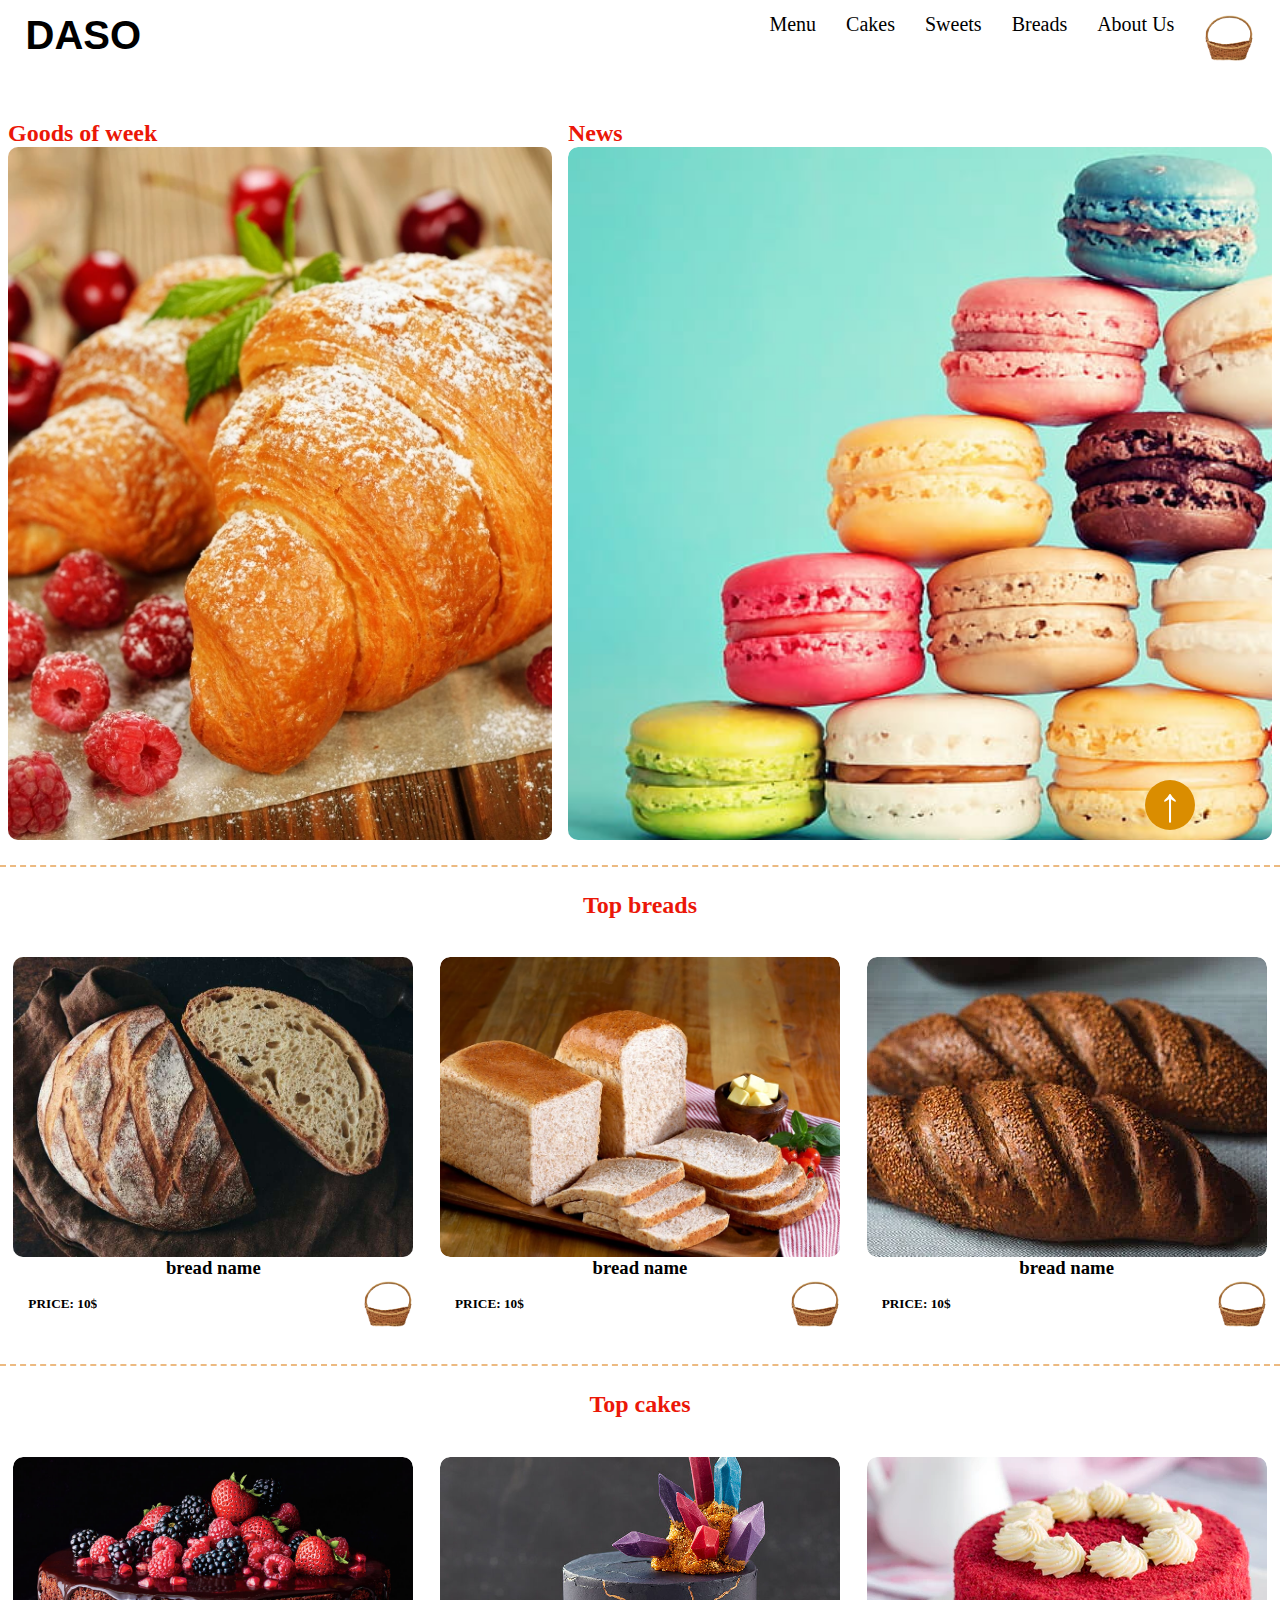
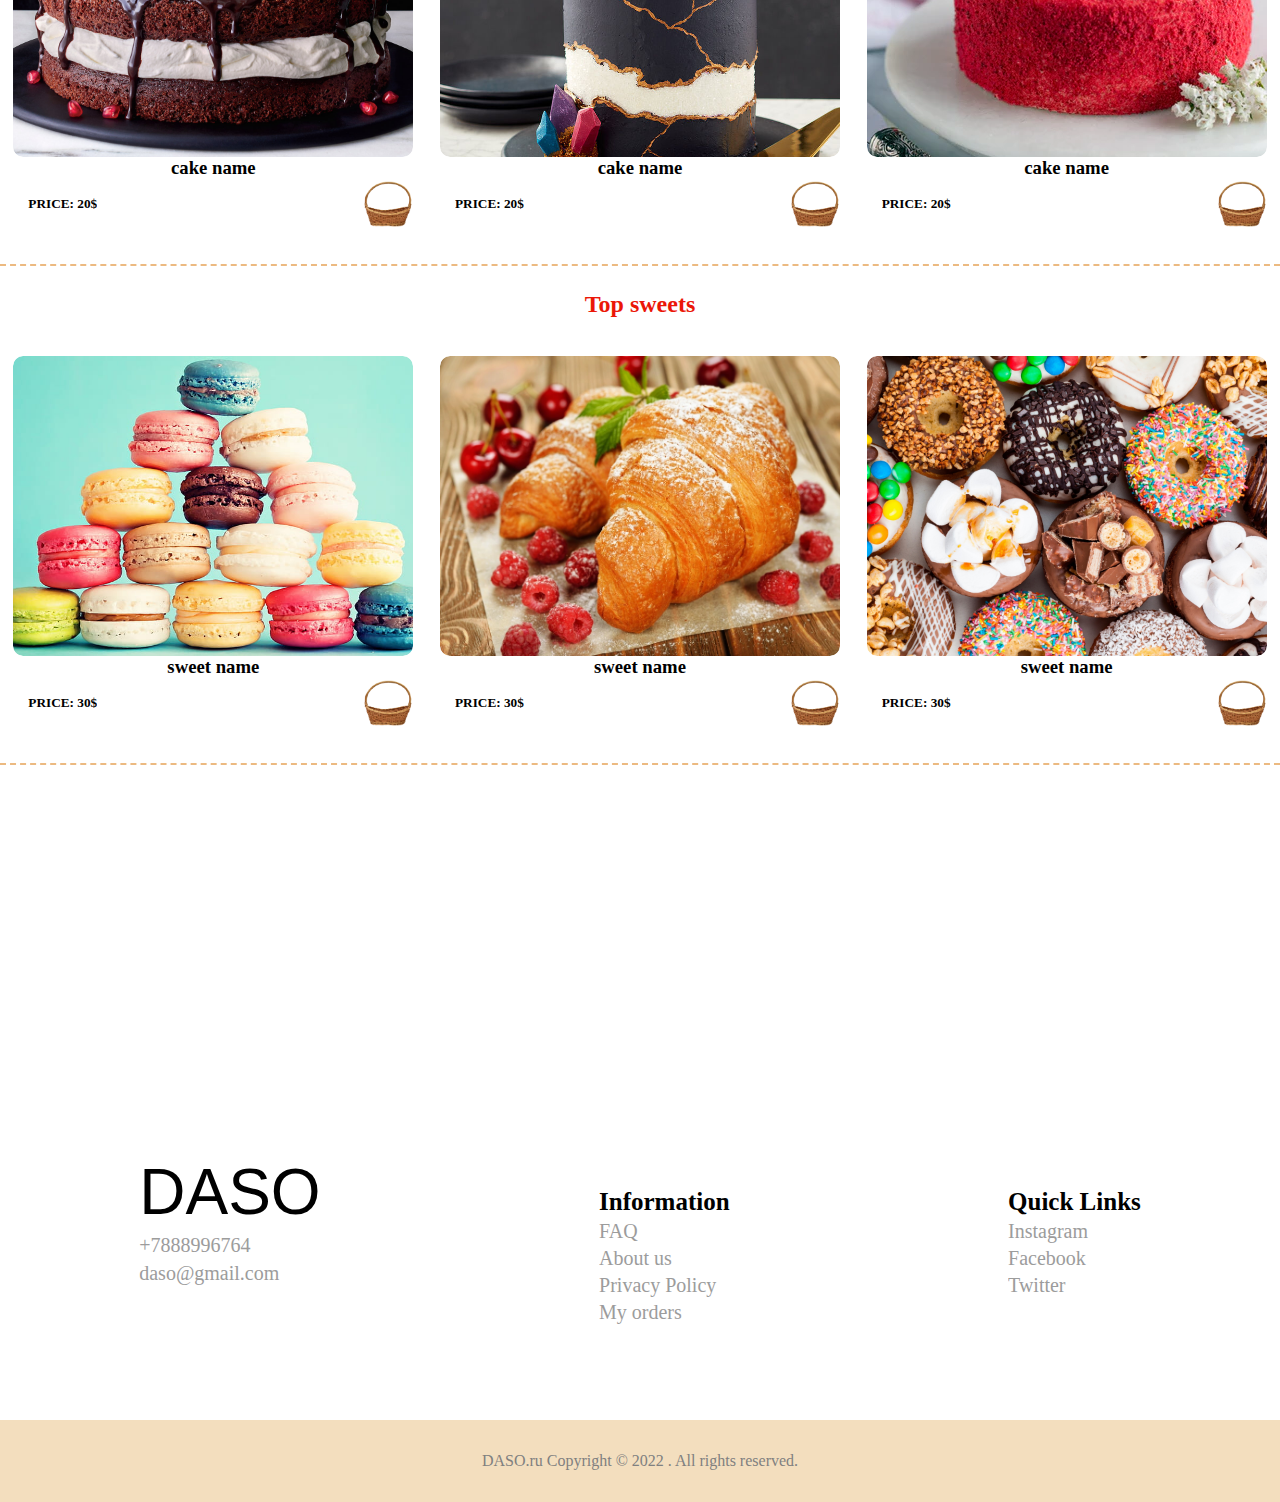
<file: index.html>
<!DOCTYPE html>
<html lang="en">

<head>
  <meta charset="UTF-8">
  <meta http-equiv="X-UA-Compatible" content="IE=edge">
  <meta name="viewport" content="width=device-width, initial-scale=1.0">
  <title>DASO</title>
  <link rel="stylesheet" href="css/style.css">
  <link rel="stylesheet" href="fonts/Pacifico-Regular.ttf">
  <!-- CSS only -->
  <link href="https://cdn.jsdelivr.net/npm/bootstrap@5.2.2/dist/css/bootstrap.min.css" rel="stylesheet"
    integrity="sha384-Zenh87qX5JnK2Jl0vWa8Ck2rdkQ2Bzep5IDxbcnCeuOxjzrPF/et3URy9Bv1WTRi" crossorigin="anonymous">

</head>

<body>
  
  <header>
    <div id="verev">

    </div>
    <div class="header">
      <h1><b>DASO</b></h1>
      <nav class="navbar">
        <ul>
          <li id="lih"><a href="./index.html">Menu</a> </li>
          <li id="lih"><a href="./cakes.html">Cakes</a></li>
          <li id="lih"><a href="./sweets.html">Sweets</a></li>
          <li id="lih"><a href="./bread.html">Breads</a></li>
          <!-- <li id="lih"><a href="">French Bread</a> </li> -->
          <li id="lih"><a href="./about.html">About Us</a></li>
          <!-- <li><select name="" id="">
                <option value=""><img class="i" src="./img/Flag_of_the_United_Kingdom.svg.webp" alt="" > Eng</option>
                <option value=""><img src="./img/am_am.svg" alt="" > Arm</option>
            </select></li> -->
        </ul>
        <div id="korz1">
          <div id="closekorz1" onclick="ci()"></div>
          <img id="vv" onclick="i()"
            src="./img/1593279151_kartinki-na-prozrachnom-fone-pletenaya-korzina-eyeehdj (1).png" alt="">
        </div>
        <div class="main-burger">
          <div id="closeburger" onclick="hg()"></div>
          <div class="burger-menu" onclick="ob()">

            <p>&#8801</p>
          </div>
        </div>


      </nav>
    </div>
  </header>
  


  <section>
  
    
    <div id="burg">
      <ul>
        <li><a href="./index.html">Menu</a></li>
        <li><a href="./cakes.html">Cakes</a></li>
        <li><a href="./sweets.html">Sweets</a></li>
        <li><a href="./bread.html">Breads</a></li>
        <!-- <li><a href="">French bred</a></li> -->
        <li><a href="./about.html">About Us</a></li>
      </ul>
    </div>
    <div class="korz" id="korz">

    </div>

    <div id="ver" onclick="bv()" >
      <p><a href="#verev">&#8593</a></p>
    </div>
    <!-- <div class="good-week">
      <h2>Good of week</h2>
      <h2>News</h2>
    </div> -->

    <div class="bread">
      <div class="bk-week">
        <h2>Goods of week</h2>
        <div class="bread-img">

        </div>
      </div>
      <div class="bk-news">
        <h2>News</h2>
        <div class="bakery">
          <div id="carouselExampleControls" class="carousel slide" data-bs-ride="carousel">
            <div class="carousel-inner">
              <div class="carousel-item active">
                <img src="./img/HD-wallpaper-macarons.jpg" class="d-block w-100" alt="">
              </div>
              <div class="carousel-item">
                <img src="./img/image.jpg" class="d-block w-100" alt="">
              </div>
              <div class="carousel-item">
                <img src="./img/carusel-3.jpg" class="d-block w-100" alt="">
              </div>
            </div>
            <button class="carousel-control-prev" type="button" data-bs-target="#carouselExampleControls"
              data-bs-slide="prev">
              <span class="carousel-control-prev-icon" aria-hidden="true"></span>
              <span class="visually-hidden">Previous</span>
            </button>
            <button class="carousel-control-next" type="button" data-bs-target="#carouselExampleControls"
              data-bs-slide="next">
              <span class="carousel-control-next-icon" aria-hidden="true"></span>
              <span class="visually-hidden">Next</span>
            </button>
          </div>
        </div>
      </div>
    </div>


    <h2 id="top-h2"> Top breads</h2>
    <div class="good-flex">
      <div class="goods">
        <div class="goods-bread1">
          <div class="good-pic">

          </div>
        </div>
        <h3>bread name</h3>
        <div class="plus-minus">
          <h5>PRICE: 10$</h5>
          <img src="./img/1593279151_kartinki-na-prozrachnom-fone-pletenaya-korzina-eyeehdj (1).png" alt="">
        </div>
      </div>
      <div class="goods">
        <div class="goods-bread1">
          <div class="good-pic2">

          </div>
        </div>
        <h3>bread name</h3>
        <div class="plus-minus">
          <h5>PRICE: 10$</h5>
          <img src="./img/1593279151_kartinki-na-prozrachnom-fone-pletenaya-korzina-eyeehdj (1).png" alt="">
        </div>
      </div>
      <div class="goods">
        <div class="goods-bread1">
          <div class="good-pic3">

          </div>
        </div>
        <h3>bread name</h3>
        <div class="plus-minus">
          <h5>PRICE: 10$</h5>
          <img src="./img/1593279151_kartinki-na-prozrachnom-fone-pletenaya-korzina-eyeehdj (1).png" alt="">
        </div>
      </div>
    </div>

    <h2 id="top-h2">Top cakes</h2>
    <div class="good-flex">
      <div class="goods">
        <div class="goods-bread1">
          <div class="good-pic4">

          </div>
        </div>
        <h3>cake name</h3>
        <div class="plus-minus">
          <h5>PRICE: 20$</h5>
          <img src="./img/1593279151_kartinki-na-prozrachnom-fone-pletenaya-korzina-eyeehdj (1).png" alt="">
        </div>
      </div>
      <div class="goods">
        <div class="goods-bread1">
          <div class="good-pic5">

          </div>
        </div>
        <h3>cake name</h3>
        <div class="plus-minus">
          <h5>PRICE: 20$</h5>
          <img src="./img/1593279151_kartinki-na-prozrachnom-fone-pletenaya-korzina-eyeehdj (1).png" alt="">
        </div>
      </div>
      <div class="goods">
        <div class="goods-bread1">

          <div class="good-pic6">

          </div>
        </div>
        <h3>cake name</h3>
        <div class="plus-minus">
          <h5>PRICE: 20$</h5>
          <img src="./img/1593279151_kartinki-na-prozrachnom-fone-pletenaya-korzina-eyeehdj (1).png" alt="">
        </div>
      </div>
    </div>
    <h2 id="top-h2">Top sweets</h2>
    <div class="good-flex">
      <div class="goods">
        <div class="goods-bread1">
          <div class="good-pic7">

          </div>
        </div>
        <h3>sweet name</h3>
        <div class="plus-minus">
          <h5>PRICE: 30$</h5>
          <img src="./img/1593279151_kartinki-na-prozrachnom-fone-pletenaya-korzina-eyeehdj (1).png" alt="">
        </div>
      </div>
      <div class="goods">
        <div class="goods-bread1">
          <div class="good-pic8">

          </div>
        </div>
        <h3>sweet name</h3>
        <div class="plus-minus">
          <h5>PRICE: 30$</h5>
          <img src="./img/1593279151_kartinki-na-prozrachnom-fone-pletenaya-korzina-eyeehdj (1).png" alt="">
        </div>
      </div>
      <div class="goods">
        <div class="goods-bread1">
          <div class="good-pic9">

          </div>
        </div>
        <h3>sweet name</h3>
        <div class="plus-minus">
          <h5>PRICE: 30$</h5>
          <img src="./img/1593279151_kartinki-na-prozrachnom-fone-pletenaya-korzina-eyeehdj (1).png" alt="">
        </div>
      </div>
    </div>





  </section>
  <footer>

    <div class="footer">
      <ul id="ul1">
        <li id="daso">DASO</li>
        <li><a href="">+7888996764</a></li>
        <li><a href="">daso@gmail.com</a></li>
      </ul>
      <ul id="footul">
        <li><b>Information</b></li>
        <li><a href="">FAQ</a></li>
        <li><a href="">About us</a></li>
        <li><a href="">Privacy Policy</a></li>
        <li><a href="">My orders</a></li>
      </ul>
      <ul id="footul">
        <li><b>Quick Links</b></li>
        <li><a href="">Instagram</a></li>
        <li><a href="">Facebook</a></li>
        <li><a href="">Twitter</a></li>
      </ul>
    </div>
    <!-- <div class="footer"> -->
    <!-- <div class="footer-flex1">
        <div>
          <p>DASO</p>
          <ul class="footerul1">

            <li><a href="">(374 11) 55 05 05</a></li>
            <li><a href="">support@dasobread.com</a></li>
          </ul>
          <div class="instfacetw">
            <div class="inst"></div>
            <div class="face"></div>
            <div class="tw"></div>
          </div>
          <div class="cards"></div>
        </div>


        <ul>
          <li class="footer1li">Categories</li>
          <li> <a href=""> Ray bread </a> </li>
          <li> <a href=""> Gray bread</a> </li>
          <li> <a href=""> Backet </a> </li>
          <li> <a href=""> Buxanka </a> </li>
          <li> <a href=""> Matnaqash </a> </li>
        </ul>
      </div>
      <div class="footer-flex2">
        <ul>
          <li class="footer1li">Infomation</li>
          <li> <a href=""> FAQ</a> </li>
          <li> <a href=""> Shipping & Return</a> </li>
          <li> <a href=""> Terms & Condition </a> </li>
          <li> <a href=""> Privacy Polic </a> </li>
          <li> <a href="./about.html"> About Us</a> </li>
          <li><a href=""> Franchis </a> </li>
        </ul>
        <ul>
          <li class="footer1li">Quick Links</li>
          <li><a href=""> Store Locato </a> </li>
          <li> <a href=""> Size Guide</a> </li>
          <li> <a href=""> Sitema </a> </li>
          <li> <a href=""> My Accounts </a> </li>
          <li> <a href=""> My Order </a> </li>
        </ul>
      </div>
    </div> -->
    <div class="footer2">
      <p>DASO.ru Copyright © 2022 . All rights reserved. </p>
    </div>
  </footer>



  <script src="https://cdn.jsdelivr.net/npm/bootstrap@5.2.2/dist/js/bootstrap.bundle.min.js"
    integrity="sha384-OERcA2EqjJCMA+/3y+gxIOqMEjwtxJY7qPCqsdltbNJuaOe923+mo//f6V8Qbsw3"
    crossorigin="anonymous"></script>
  <script src="./js/js.js">

  </script>
</body>

</html>
</file>
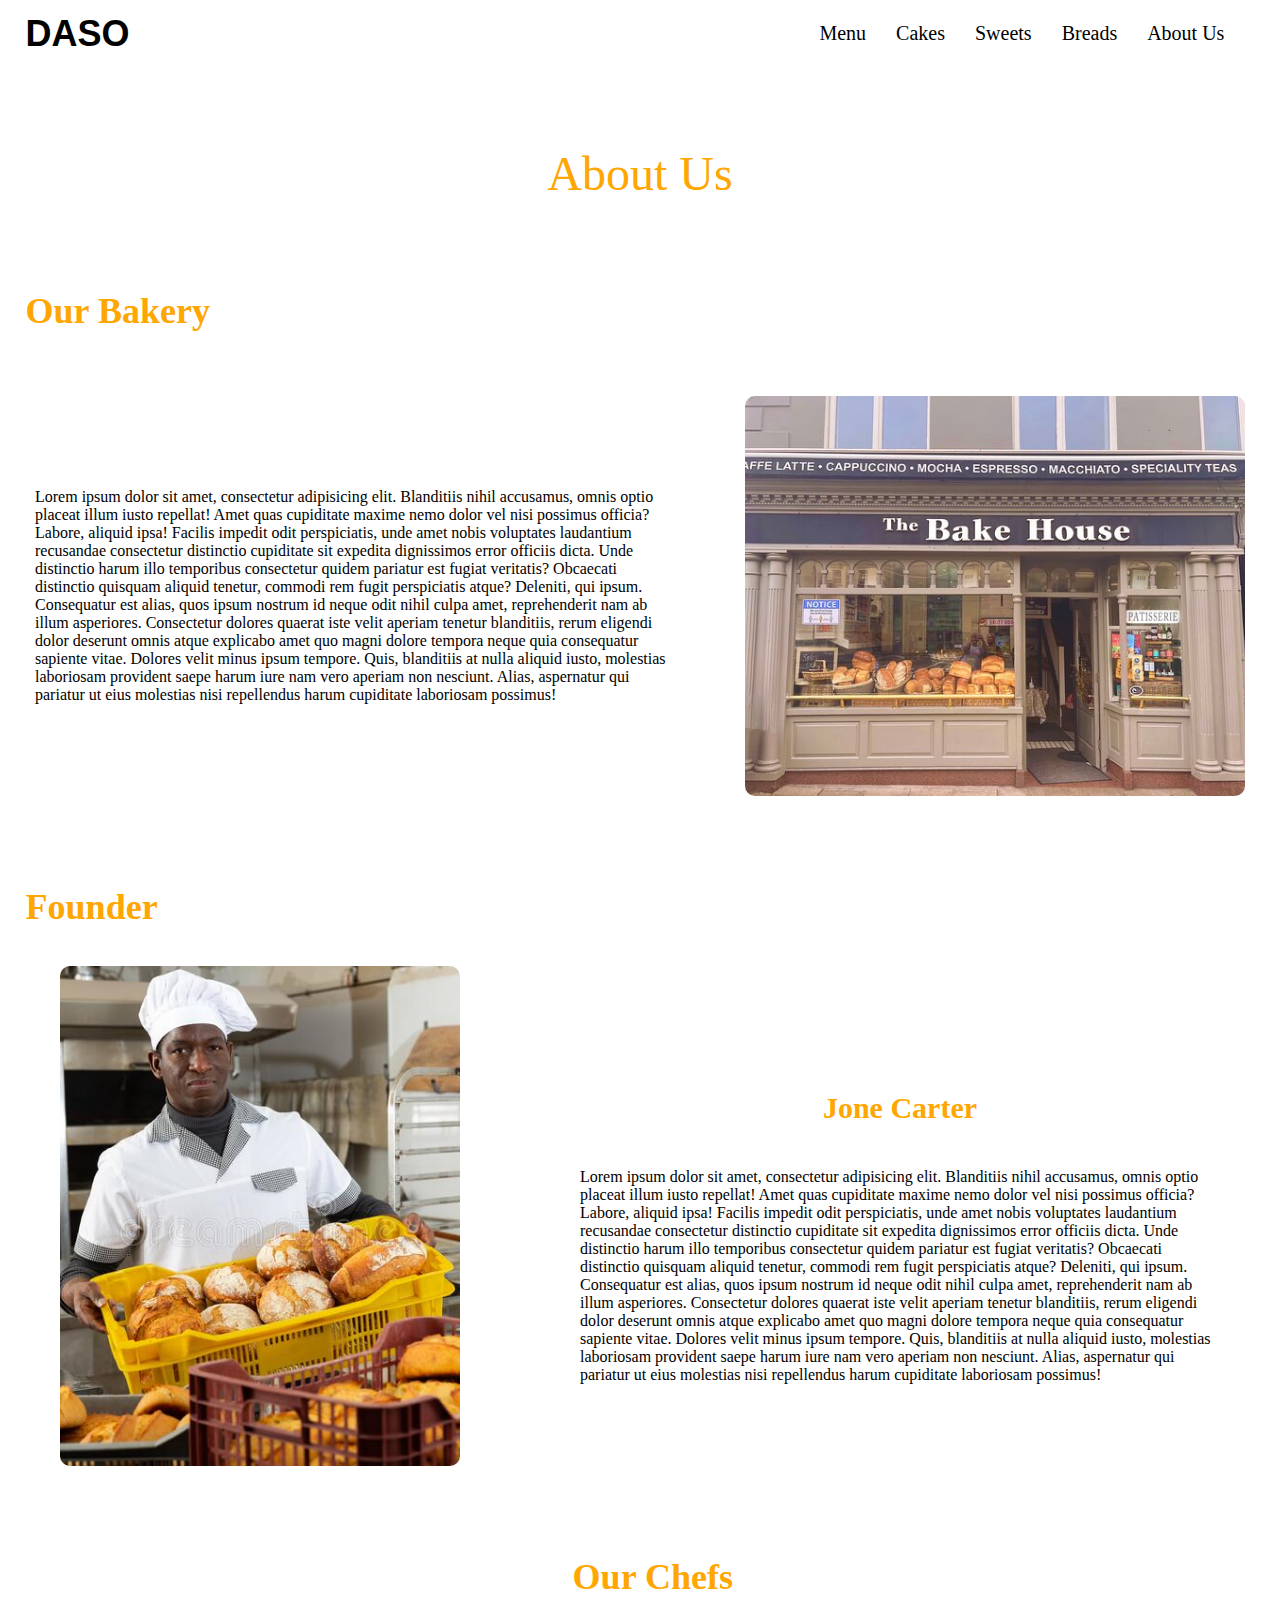
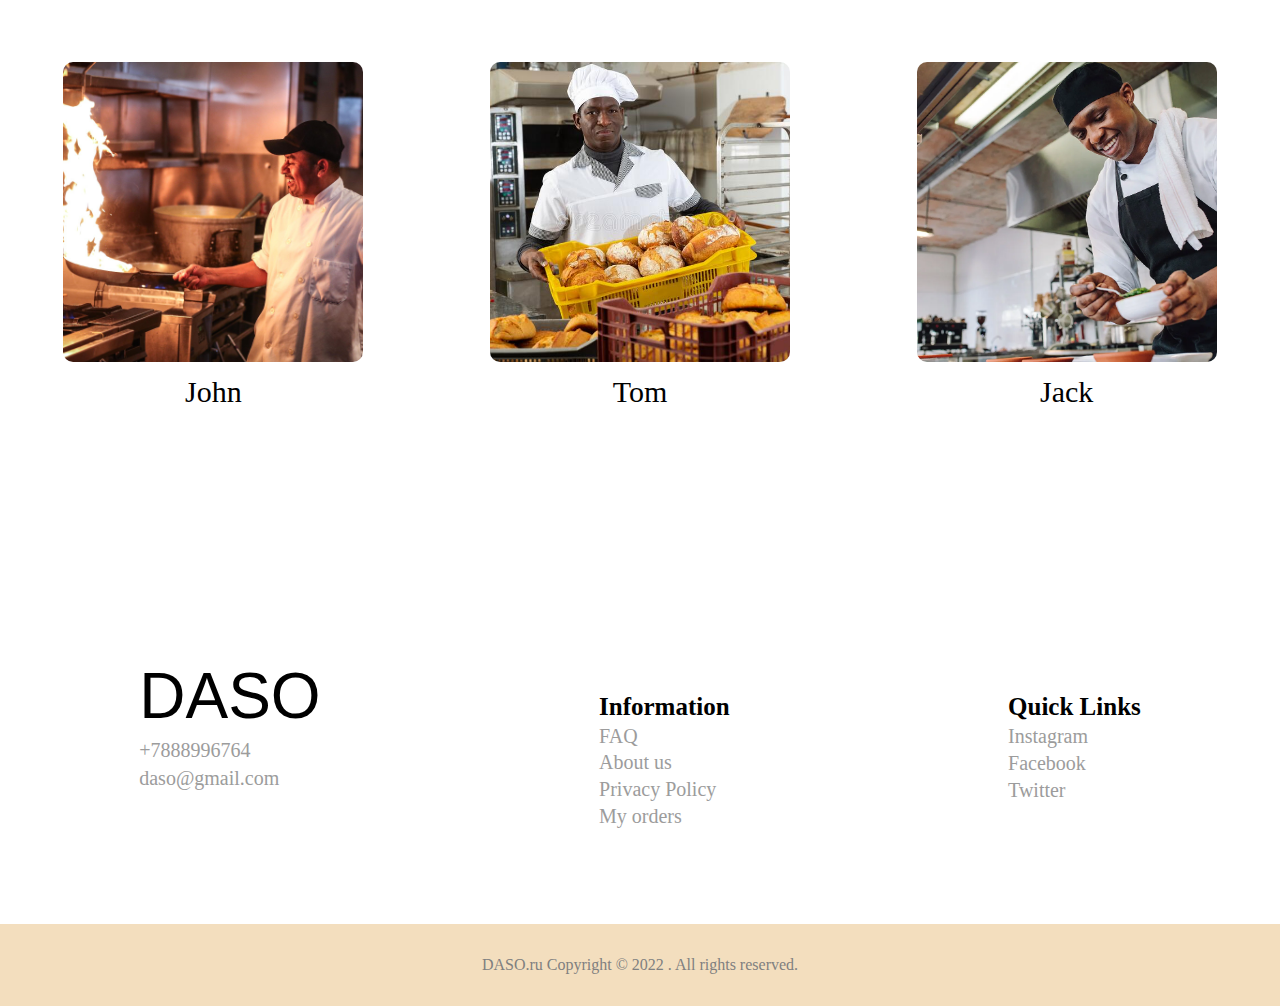
<file: about.html>
<!DOCTYPE html>
<html lang="en">

<head>
    <meta charset="UTF-8">
    <meta http-equiv="X-UA-Compatible" content="IE=edge">
    <meta name="viewport" content="width=device-width, initial-scale=1.0">
    <title>About Us</title>
    <link rel="stylesheet" href="css/about.css">

</head>

<body>
    <header>
        <div class="header">
            <h1>DASO</h1>
            <nav class="navbar">
                <ul>
                    <li><a href="./index.html">Menu</a> </li>
                    <li><a href="./cakes.html">Cakes</a></li>
                    <li><a href="./sweets.html">Sweets</a></li>
                    <li><a href="./bread.html">Breads</a></li>
                    <!-- <li><a href="">French Bread</a> </li> -->
                    <li><a href="./about.html">About Us</a></li>
                    <!-- <li><a href=""><img id="vv" onclick="i()" src="./img/1593279151_kartinki-na-prozrachnom-fone-pletenaya-korzina-eyeehdj (1).png" alt=""></a></li>
                    <button id="bc"  onclick="bbc()"><h5>X</h5></button> -->
                    <!-- <li><select name="" id="">
                      <option value=""><img class="i" src="./img/Flag_of_the_United_Kingdom.svg.webp" alt="" > Eng</option>
                      <option value=""><img src="./img/am_am.svg" alt="" > Arm</option>
                  </select></li> -->
                </ul>
                <div class="main-burger">
                    <div id="closeburger" onclick="hg()"></div>
                    <div class="burger-menu" onclick="ob()">
          
                      <p><b>&#8801</b></p>
                    </div>
                  </div>
            </nav>
        </div>
    </header>
    <section>

        <div id="burg">
            <ul>
              <li><a href="./index.html">Menu</a></li>
              <li><a href="./cakes.html">Cakes</a></li>
              <li><a href="./sweets.html">Sweets</a></li>
              <li><a href="./bread.html">Breads</a></li>
              <!-- <li><a href="">French bred</a></li> -->
              <li><a href="./about.html">About Us</a></li>
            </ul>
          </div>




          <!-- <div id="ver" onclick="bv()">
            <p>&#8593</p>
          </div> -->

        <p class="pAb">About Us</p>
        <h2>Our Bakery</h2>
        <div class="bakery">
            <div class="p">
                <p>Lorem ipsum dolor sit amet, consectetur adipisicing elit. Blanditiis nihil accusamus, omnis optio
                    placeat illum iusto repellat! Amet quas cupiditate maxime nemo dolor vel nisi possimus officia?
                    Labore, aliquid ipsa!
                    Facilis impedit odit perspiciatis, unde amet nobis voluptates laudantium recusandae consectetur
                    distinctio cupiditate sit expedita dignissimos error officiis dicta. Unde distinctio harum illo
                    temporibus consectetur quidem pariatur est fugiat veritatis?
                    Obcaecati distinctio quisquam aliquid tenetur, commodi rem fugit perspiciatis atque? Deleniti, qui
                    ipsum. Consequatur est alias, quos ipsum nostrum id neque odit nihil culpa amet, reprehenderit nam
                    ab illum asperiores.
                    Consectetur dolores quaerat iste velit aperiam tenetur blanditiis, rerum eligendi dolor deserunt
                    omnis atque explicabo amet quo magni dolore tempora neque quia consequatur sapiente vitae. Dolores
                    velit minus ipsum tempore.
                    Quis, blanditiis at nulla aliquid iusto, molestias laboriosam provident saepe harum iure nam vero
                    aperiam non nesciunt. Alias, aspernatur qui pariatur ut eius molestias nisi repellendus harum
                    cupiditate laboriosam possimus!</p>
            </div>
            <div class="bake-img">

            </div>
        </div>
        <h2>Founder</h2>
        <div class="founder">
            <div class="founder-img">

            </div>
            <div class="p">
                <h3>Jone Carter</h3>
                <p>Lorem ipsum dolor sit amet, consectetur adipisicing elit. Blanditiis nihil accusamus, omnis optio
                    placeat illum iusto repellat! Amet quas cupiditate maxime nemo dolor vel nisi possimus officia?
                    Labore, aliquid ipsa!
                    Facilis impedit odit perspiciatis, unde amet nobis voluptates laudantium recusandae consectetur
                    distinctio cupiditate sit expedita dignissimos error officiis dicta. Unde distinctio harum illo
                    temporibus consectetur quidem pariatur est fugiat veritatis?
                    Obcaecati distinctio quisquam aliquid tenetur, commodi rem fugit perspiciatis atque? Deleniti, qui
                    ipsum. Consequatur est alias, quos ipsum nostrum id neque odit nihil culpa amet, reprehenderit nam
                    ab illum asperiores.
                    Consectetur dolores quaerat iste velit aperiam tenetur blanditiis, rerum eligendi dolor deserunt
                    omnis atque explicabo amet quo magni dolore tempora neque quia consequatur sapiente vitae. Dolores
                    velit minus ipsum tempore.
                    Quis, blanditiis at nulla aliquid iusto, molestias laboriosam provident saepe harum iure nam vero
                    aperiam non nesciunt. Alias, aspernatur qui pariatur ut eius molestias nisi repellendus harum
                    cupiditate laboriosam possimus!</p>
            </div>
        </div>

        <h2 class="h2">Our Chefs</h2>
        <div class="chefs">
            <div>
                <div class="chef1">

                </div>
                <p>John</p>
            </div>
            <div>
                <div class="chef2">

                </div>
                <p>Tom</p>
            </div>
            <div>
                <div class="chef3">

                </div>
                <p>Jack</p>
            </div>
        </div>


    </section>
    <footer>
        <div class="footer">
            <ul id="ul1">
              <li id="daso">DASO</li>
              <li><a href="">+7888996764</a></li>
              <li><a href="">daso@gmail.com</a></li>
            </ul>
            <ul id="footul">
              <li><b>Information</b></li>
              <li><a href="">FAQ</a></li>
              <li><a href="">About us</a></li>
              <li><a href="">Privacy Policy</a></li>
              <li><a href="">My orders</a></li>
            </ul>
            <ul id="footul">
              <li><b>Quick Links</b></li>
              <li><a href="">Instagram</a></li>
              <li><a href="">Facebook</a></li>
              <li><a href="">Twitter</a></li>
            </ul>
          </div>
        <div class="footer2">
            <p>DASO.ru Copyright © 2022 . All rights reserved. </p>
        </div>
    </footer>

    <script src="./js/js.js"></script>
</body>

</html>




<!-- ................................ -->
<!-- best ,news ,cakes,breads and rest-->
</file>
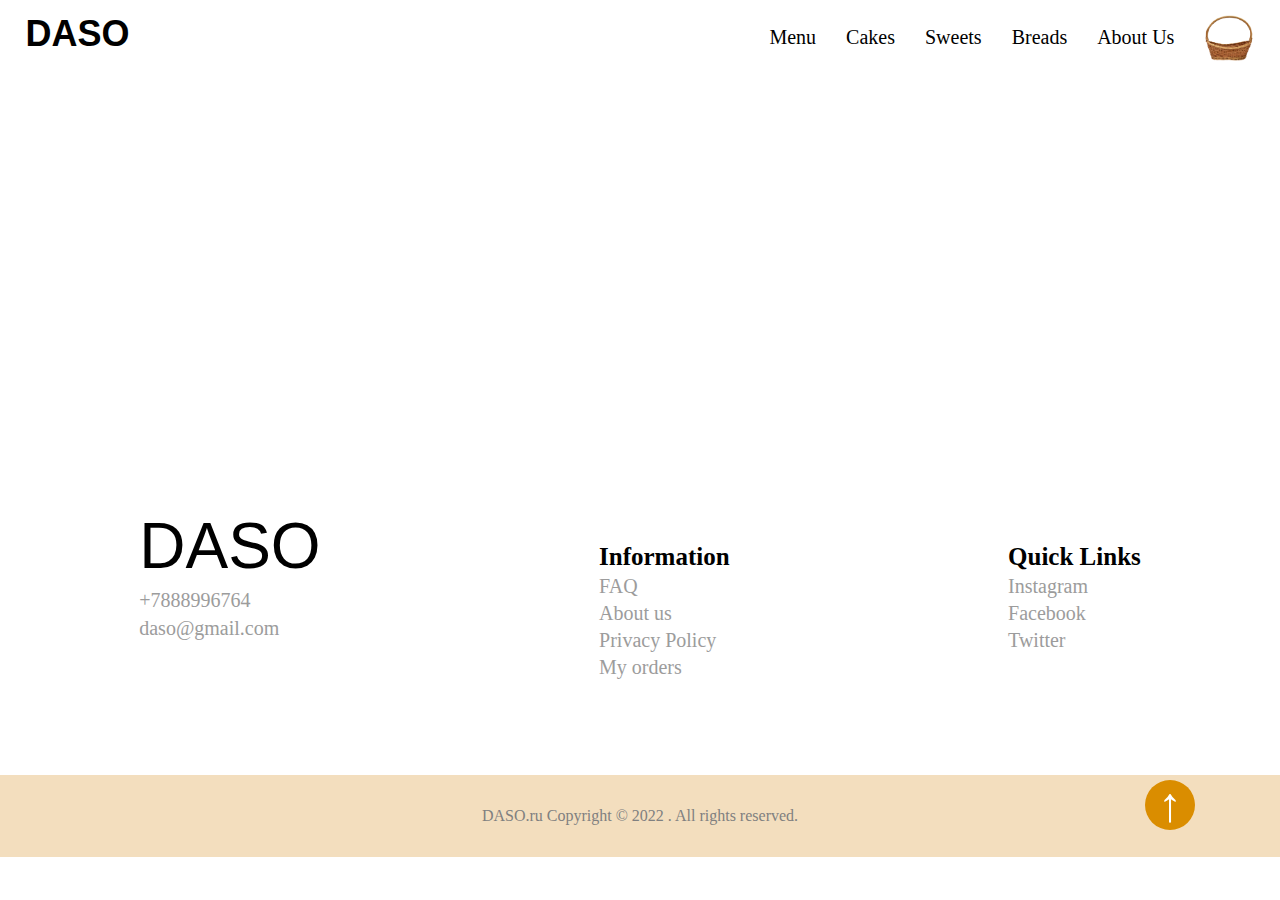
<file: bread.html>
<!DOCTYPE html>
<html lang="en">
<head>
    <meta charset="UTF-8">
    <meta http-equiv="X-UA-Compatible" content="IE=edge">
    <meta name="viewport" content="width=device-width, initial-scale=1.0">
    <title>Breads</title>
    <link rel="stylesheet" href="./css/bread.css">
</head>
<body>
    <header>
        <div class="header">
          <h1><b>DASO</b></h1>
          <nav class="navbar">
            <ul>
              <li id="lih"><a href="./index.html">Menu</a> </li>
              <li id="lih"><a href="./cakes.html">Cakes</a></li>
              <li id="lih"><a href="./sweets.html">Sweets</a></li>
              <li id="lih"><a href="./bread.html">Breads</a></li>
              <!-- <li id="lih"><a href="">French Bread</a> </li> -->
              <li id="lih"><a href="./about.html">About Us</a></li>
              <!-- <li><select name="" id="">
                    <option value=""><img class="i" src="./img/Flag_of_the_United_Kingdom.svg.webp" alt="" > Eng</option>
                    <option value=""><img src="./img/am_am.svg" alt="" > Arm</option>
                </select></li> -->
            </ul>
            <div id="korz1">
              <div id="closekorz1" onclick="ci()"></div>
              <img id="vv" onclick="i()"
                src="./img/1593279151_kartinki-na-prozrachnom-fone-pletenaya-korzina-eyeehdj (1).png" alt="">
            </div>
            <div class="main-burger">
              <div id="closeburger" onclick="hg()"></div>
              <div class="burger-menu" onclick="ob()">
    
                <p>&#8801</p>
              </div>
            </div>
    
    
          </nav>
        </div>
      </header>
      <section>
        <div id="burg">
            <ul>
              <li><a href="./index.html">Menu</a></li>
              <li><a href="./cakes.html">Cakes</a></li>
              <li><a href="./sweets.html">Sweets</a></li>
              <li><a href="./bread.html">Breads</a></li>
              <!-- <li><a href="">French bred</a></li> -->
              <li><a href="./about.html">About Us</a></li>
            </ul>
          </div>
          <div class="korz" id="korz">
      
          </div>
      
          <div id="ver" onclick="bv()">
            <p>&#8593</p>
          </div>
      </section>

      <footer>
        <div class="footer">
            <ul id="ul1">
              <li id="daso">DASO</li>
              <li><a href="">+7888996764</a></li>
              <li><a href="">daso@gmail.com</a></li>
            </ul>
            <ul id="footul">
              <li><b>Information</b></li>
              <li><a href="">FAQ</a></li>
              <li><a href="">About us</a></li>
              <li><a href="">Privacy Policy</a></li>
              <li><a href="">My orders</a></li>
            </ul>
            <ul id="footul">
              <li><b>Quick Links</b></li>
              <li><a href="">Instagram</a></li>
              <li><a href="">Facebook</a></li>
              <li><a href="">Twitter</a></li>
            </ul>
          </div>
          <div class="footer2">
            <p>DASO.ru Copyright © 2022 . All rights reserved. </p>
          </div>
          
      </footer>

      <script src="./js/js.js">

    </script>
</body>
</html>
</file>
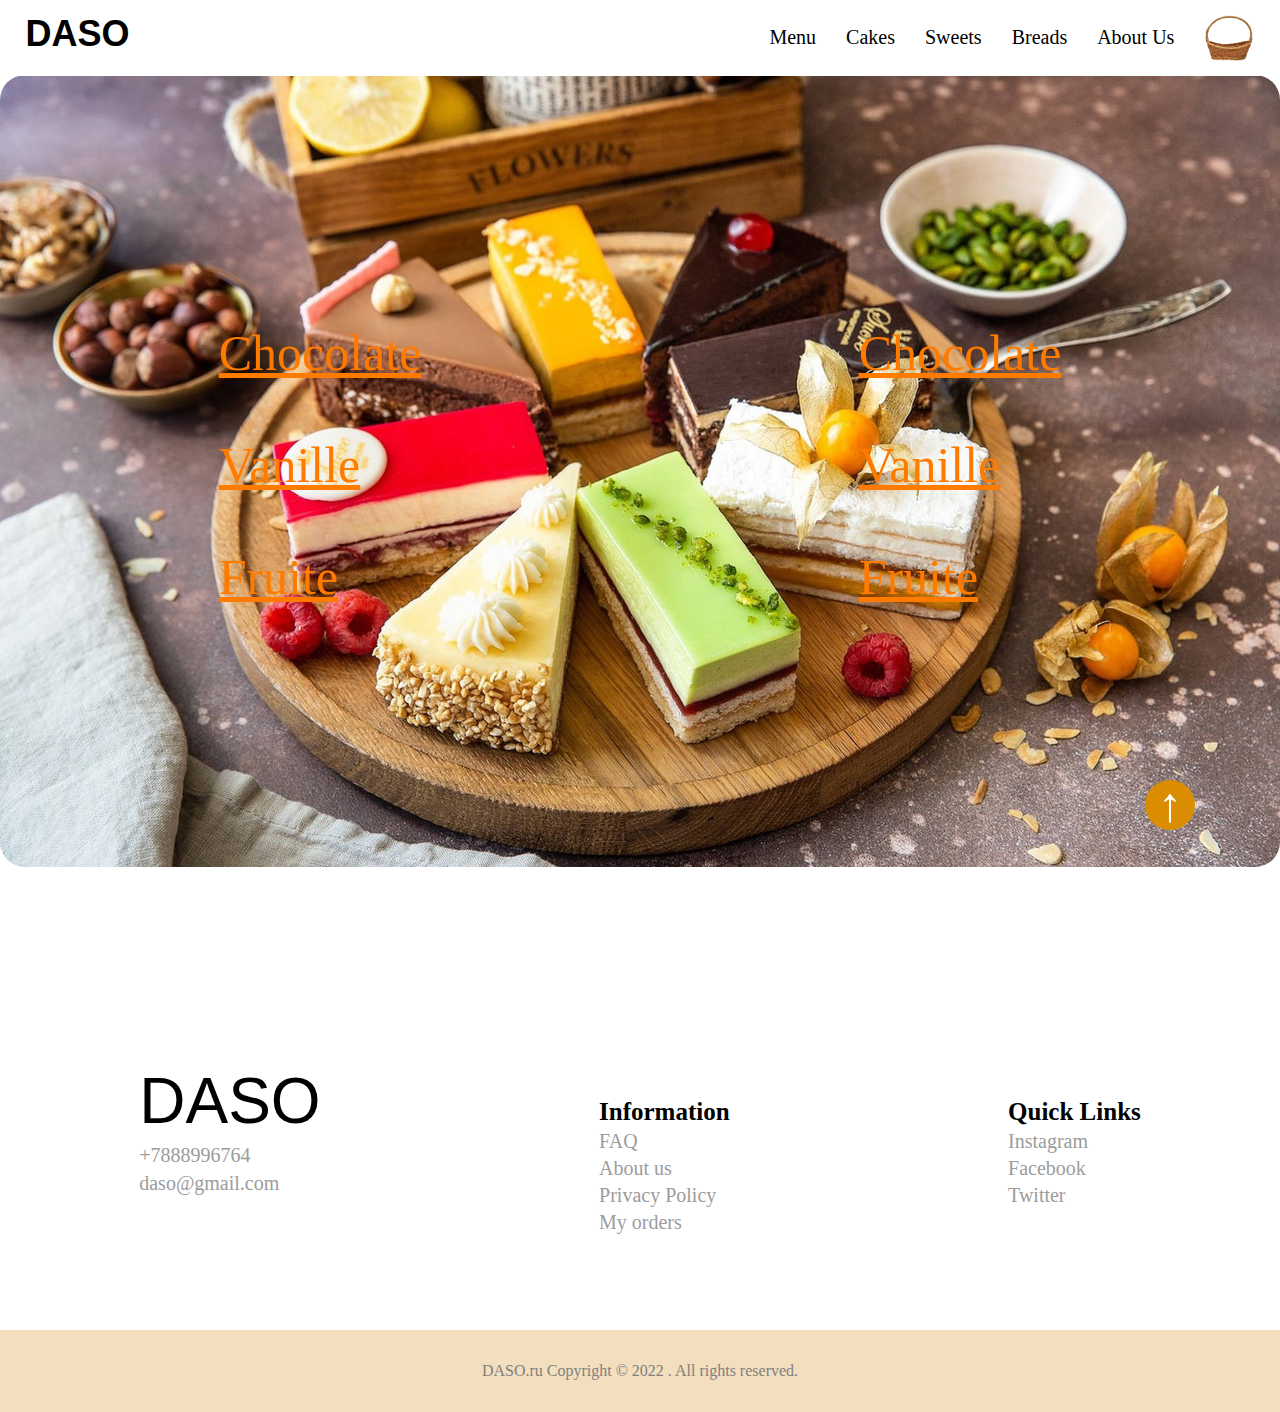
<file: cakes.html>
<!DOCTYPE html>
<html lang="en">

<head>
  <meta charset="UTF-8">
  <meta http-equiv="X-UA-Compatible" content="IE=edge">
  <meta name="viewport" content="width=device-width, initial-scale=1.0">
  <title>Cakes</title>
  <link rel="stylesheet" href="./css/cakes.css">
</head>

<body>
  <header>
    <div class="header">
      <h1><b>DASO</b></h1>
      <nav class="navbar">
        <ul>
          <li id="lih"><a href="./index.html">Menu</a> </li>
          <li id="lih"><a href="./cakes.html">Cakes</a></li>
          <li id="lih"><a href="./sweets.html">Sweets</a></li>
          <li id="lih"><a href="./bread.html">Breads</a></li>
          <!-- <li id="lih"><a href="">French Bread</a> </li> -->
          <li id="lih"><a href="./about.html">About Us</a></li>
          <!-- <li><select name="" id="">
                    <option value=""><img class="i" src="./img/Flag_of_the_United_Kingdom.svg.webp" alt="" > Eng</option>
                    <option value=""><img src="./img/am_am.svg" alt="" > Arm</option>
                </select></li> -->
        </ul>
        <div id="korz1">
          <div id="closekorz1" onclick="ci()"></div>
          <img id="vv" onclick="i()"
            src="./img/1593279151_kartinki-na-prozrachnom-fone-pletenaya-korzina-eyeehdj (1).png" alt="">
        </div>
        <div class="main-burger">
          <div id="closeburger" onclick="hg()"></div>
          <div class="burger-menu" onclick="ob()">

            <p>&#8801</p>
          </div>
        </div>


      </nav>
    </div>
  </header>
  <section>
    <div id="burg">
      <ul>
        <li><a href="./index.html">Menu</a></li>
        <li><a href="./cakes.html">Cakes</a></li>
        <li><a href="./sweets.html">Sweets</a></li>
        <li><a href="./bread.html">Breads</a></li>
        <!-- <li><a href="">French bred</a></li> -->
        <li><a href="./about.html">About Us</a></li>
      </ul>
    </div>
    <div class="korz" id="korz">

    </div>

    <div id="ver" onclick="bv()">
      <p>&#8593</p>
    </div>


    <div id="cakes-pictures">
      <div>
        <p><a href="">Chocolate</a></p>
        <p><a href="">Vanille</a></p>
        <p><a href="">Fruite</a></p>
      </div>
      <div class="chef-pictures">

      </div>
      <div>
        <p><a href="">Chocolate</a></p>
        <p><a href="">Vanille</a></p>
        <p><a href="">Fruite</a></p>
      </div>
    </div>

  </section>

  <footer>
    <div class="footer" id="hhh">
      <ul id="ul1">
        <li id="daso">DASO</li>
        <li><a href="">+7888996764</a></li>
        <li><a href="">daso@gmail.com</a></li>
      </ul>
      <ul id="footul">
        <li><b>Information</b></li>
        <li><a href="">FAQ</a></li>
        <li><a href="">About us</a></li>
        <li><a href="">Privacy Policy</a></li>
        <li><a href="">My orders</a></li>
      </ul>
      <ul id="footul">
        <li><b>Quick Links</b></li>
        <li><a href="">Instagram</a></li>
        <li><a href="">Facebook</a></li>
        <li><a href="">Twitter</a></li>
      </ul>
    </div>
    <div class="footer2">
      <p>DASO.ru Copyright © 2022 . All rights reserved. </p>
    </div>

  </footer>

  <script src="./js/js.js">

  </script>
</body>

</html>
</file>
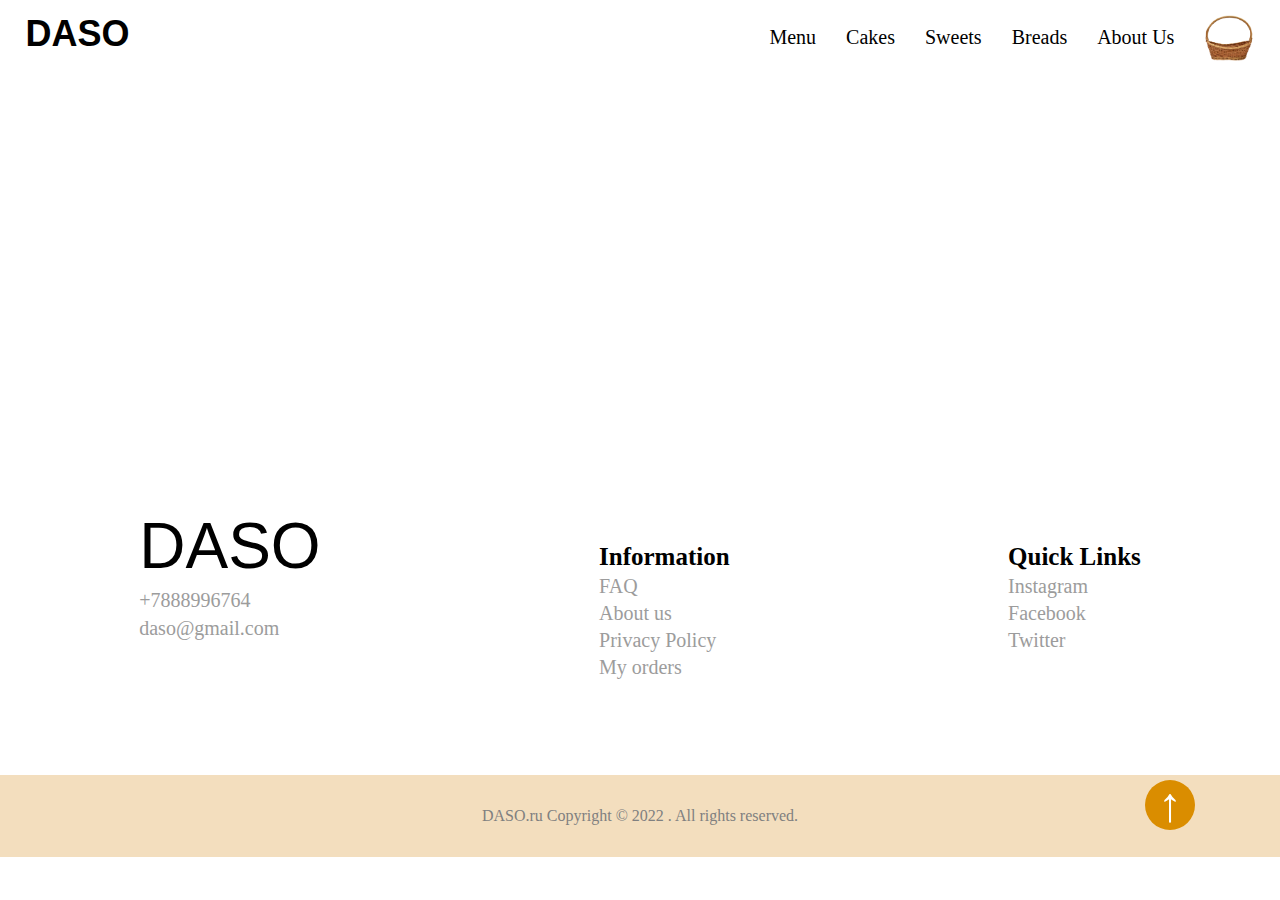
<file: sweets.html>
<!DOCTYPE html>
<html lang="en">
<head>
    <meta charset="UTF-8">
    <meta http-equiv="X-UA-Compatible" content="IE=edge">
    <meta name="viewport" content="width=device-width, initial-scale=1.0">
    <title>Sweets</title>
    <link rel="stylesheet" href="./css/sweet.css">
</head>
<body>
    <header>
        <div class="header">
          <h1><b>DASO</b></h1>
          <nav class="navbar">
            <ul>
              <li id="lih"><a href="./index.html">Menu</a> </li>
              <li id="lih"><a href="./cakes.html">Cakes</a></li>
              <li id="lih"><a href="./sweets.html">Sweets</a></li>
              <li id="lih"><a href="./bread.html">Breads</a></li>
              <!-- <li id="lih"><a href="">French Bread</a> </li> -->
              <li id="lih"><a href="./about.html">About Us</a></li>
              <!-- <li><select name="" id="">
                    <option value=""><img class="i" src="./img/Flag_of_the_United_Kingdom.svg.webp" alt="" > Eng</option>
                    <option value=""><img src="./img/am_am.svg" alt="" > Arm</option>
                </select></li> -->
            </ul>
            <div id="korz1">
              <div id="closekorz1" onclick="ci()"></div>
              <img id="vv" onclick="i()"
                src="./img/1593279151_kartinki-na-prozrachnom-fone-pletenaya-korzina-eyeehdj (1).png" alt="">
            </div>
            <div class="main-burger">
              <div id="closeburger" onclick="hg()"></div>
              <div class="burger-menu" onclick="ob()">
    
                <p>&#8801</p>
              </div>
            </div>
    
    
          </nav>
        </div>
      </header>
      <section>
        <div id="burg">
            <ul>
              <li><a href="./index.html">Menu</a></li>
              <li><a href="./cakes.html">Cakes</a></li>
              <li><a href="./sweets.html">Sweets</a></li>
              <li><a href="./bread.html">Breads</a></li>
              <!-- <li><a href="">French bred</a></li> -->
              <li><a href="./about.html">About Us</a></li>
            </ul>
          </div>
          <div class="korz" id="korz">
      
          </div>
      
          <div id="ver" onclick="bv()">
            <p>&#8593</p>
          </div>
      </section>

      <footer>
        <div class="footer">
            <ul id="ul1">
              <li id="daso">DASO</li>
              <li><a href="">+7888996764</a></li>
              <li><a href="">daso@gmail.com</a></li>
            </ul>
            <ul id="footul">
              <li><b>Information</b></li>
              <li><a href="">FAQ</a></li>
              <li><a href="">About us</a></li>
              <li><a href="">Privacy Policy</a></li>
              <li><a href="">My orders</a></li>
            </ul>
            <ul id="footul">
              <li><b>Quick Links</b></li>
              <li><a href="">Instagram</a></li>
              <li><a href="">Facebook</a></li>
              <li><a href="">Twitter</a></li>
            </ul>
          </div>
          <div class="footer2">
            <p>DASO.ru Copyright © 2022 . All rights reserved. </p>
          </div>
          
      </footer>

      <script src="./js/js.js">

    </script>
</body>
</html>
</file>
<file: css/style.css>
* {
    margin: 0;
    padding: 0;
    box-sizing: border-box;
    overflow-x: hidden;
}

header {
    position: relative;
    height: 120px;
}

.header {
    display: flex;
    justify-content: space-between;
    padding: 1% 2%;
    position: fixed;
    background-color: white;
    width: 100%;
    z-index: 2;

}

h1 {
    font-size: 40px;
    font-family: Verdana, Geneva, Tahoma, sans-serif;
}

.navbar {
    align-self: center;
    display: flex;
}

.navbar>ul {
    font-size: 20px;
    display: flex;
    list-style: none;
}

.navbar>ul>li>a {
    text-decoration: none;
    margin-right: 30px;
    transition: 0.3s;
    color: #000;

}

#vv {
    height: 50px;
    width: 50px;
    cursor: pointer;
    transition: 3s;
}

/* #bc {
    color: red;
    background-color: rgb(255, 255, 255);
    height: 10px;
    width: 30px;
    text-align: center;
    overflow-y: hidden;
    display: none;
    animation-name: xy;
    animation-duration: 3s;
    animation-fill-mode: both;

} */

#korz1 {
    height: 50px;
    width: 50px;
    position: relative;
}

#closekorz1 {
    cursor: pointer;
    height: 100%;
    width: 100%;
    z-index: 3;
    position: absolute;
    display: none;
}

.navbar>ul>li>a:hover {
    color: rgb(255, 0, 0);
}

.burger-menu {
    margin-left: 30px;
    align-self: center;
    display: none;
    overflow-y: hidden;
    position: relative;
}

.burger-menu>p {
    font-size: 50px;
    margin-top: -30px;
    color: rgb(255, 166, 0);
    cursor: pointer;
}

#burg {
    display: none;
}

#burg>ul>li {
    border-bottom: 1px solid #000;
}

#burg>ul>li>a {
    font-size: 24px;
    text-decoration: none;
    color: #000;
}

#burg>ul>li>a:hover {
    color: rgb(255, 0, 0);
    transition: 0.3s;
}



/* ........................................section strat............................... */

section {
    position: relative;
    padding-bottom: 15%;
}

#burg {
    height: 70vh;
    width: 200px;
    border: solid rgb(218, 141, 0);
    background-color: rgba(255, 255, 255, 0.877);
    right: 0;
    top: 105px;
    /* bottom: 10px; */
    position: fixed;
    z-index: 2;
    display: none;
    animation-name: burg;
    animation-duration: 2s;
    animation-fill-mode: both;
    cursor: pointer;
}

@keyframes burg {
    100% {
        width: 300px;
    }
}

#closeburger {
    cursor: pointer;
    height: 100%;
    width: 100%;
    z-index: 3;
    position: absolute;
    display: none;
    height:40px;
    width: 60px;
}

#korz {
    height: 70vh;
    width: 10px;
    border: solid rgb(218, 141, 0);
    background-color: rgba(255, 255, 255, 0.719);
    right: 0;
    top: 105px;
    /* bottom: 10px; */
    position: fixed;
    z-index: 2;
    display: none;
    animation-name: korz;
    animation-duration: 2s;
    animation-fill-mode: both;
}

@keyframes korz {
    100% {
        width: 300px;
    }
}


.good-week {
    display: flex;
}

h2 {
    overflow-y: hidden;
    color: rgb(235, 23, 8);
}

#ver {
    height: 50px;
    width: 50px;
    background-color: rgb(218, 141, 0);
    border-radius: 100px;
    position: fixed;
    bottom: 70px;
    right: 85px;
    z-index: 2;
    text-align: center;
    font-size: 48px;
    overflow-y: hidden;
    cursor: pointer;
    transition: 2s;

}
#ver>p {
    line-height: 50px;
    overflow-y: hidden;
}
#ver>p>a{
    text-decoration: none;
    color: white;
}
.bread {
    display: flex;
    justify-content: space-around;
    padding-bottom: 25px;
    border-bottom: 2px dashed rgba(221, 130, 25, 0.548);

}

.bk-week {
    height: 80vh;
    width: 42.5%;
    overflow-y: hidden;
    border-radius: 10px;
}

#top-h2 {
    padding-top: 25px;
    text-align: center;
}

.bread-img {
    background-image: url(../img/josefs-french-croissants.webp);
    background-position: center center;
    background-size: cover;
    border-radius: 10px;
    height: 80vh;
    overflow-y: hidden;
}

.bk-news {
    border-radius: 10px;
    height: 80vh;
    width: 55%;
    overflow-y: hidden;
}

.d-block {
    border-radius: 10px;
    height: 80vh;
}

.bakery {
    border-radius: 10px;
}

.good-flex {
    display: flex;
    justify-content: space-around;
    border-bottom: 2px dashed rgba(221, 130, 25, 0.548);
    padding-bottom: 35px;
}

.goods {
    margin-top: 3%;
}

.goods>h3 {
    overflow-y: hidden;
}

.goods-bread>img {
    border-radius: 10px;
}

.goods-bread1 {
    height: 300px;
    width: 400px;
    border-radius: 10px;
    overflow-y: hidden;
}

.good-pic {
    background-image: url(../img/french-hac.jpg);
    height: 100%;
    width: 100%;
    background-size: cover;
    background-position: center center;
    background-repeat: no-repeat;
    transition: 0.5s;
}

.goods-bread1:hover .good-pic {
    transform: scale(1.02);
}

.bread-name-flex {
    display: flex;
    justify-content: center;
}

.bread-name-flex>img {
    height: 50px;
    width: 50px;
}

.plus-minus {
    display: flex;
    justify-content: space-between;

}

.plus-minus>h5 {
    overflow-y: hidden;
    align-self: center;
    margin-left: 15px;
}

.plus-minus>img {
    height: 50px;
    width: 50px;

}

.good-pic2 {
    background-image: url(../img/Brown-Bread-1.jpg);
    height: 100%;
    width: 100%;
    background-position: center center;
    background-size: cover;
    background-repeat: no-repeat;
    border-radius: 10px;
    transition: 0.5s;
}

.goods-bread1:hover .good-pic2 {
    transform: scale(1.02);
}

.good-pic3 {
    background-image: url(../img/bred-3.webp);
    height: 100%;
    width: 100%;
    background-position: center center;
    background-size: cover;
    background-repeat: no-repeat;
    border-radius: 10px;
    transition: 0.5s;
}

.goods-bread1:hover .good-pic3 {
    transform: scale(1.02);
}

.goods>h3 {
    text-align: center;
}

.good-pic4 {
    background-image: url(../img/image.jpg);
    height: 100%;
    width: 100%;
    background-position: center center;
    background-size: cover;
    background-repeat: no-repeat;
    border-radius: 10px;
    transition: 0.5s;
}

.goods-bread1:hover .good-pic4 {
    transform: scale(1.02);
}

.good-pic5 {
    background-image: url(../img/Enchanted_Energy_Cake.jpg);
    height: 100%;
    width: 100%;
    background-position: center center;
    background-size: cover;
    background-repeat: no-repeat;
    border-radius: 10px;
    transition: 0.5s;
}

.goods-bread1:hover .good-pic5 {
    transform: scale(1.02);
}

.good-pic6 {
    background-image: url(../img/cake2.webp);
    height: 100%;
    width: 100%;
    background-position: center center;
    background-size: cover;
    background-repeat: no-repeat;
    border-radius: 10px;
    transition: 0.5s;
}

.goods-bread1:hover .good-pic6 {
    transform: scale(1.02);
}

.good-pic7 {
    background-image: url(../img/HD-wallpaper-macarons.jpg);
    height: 100%;
    width: 100%;
    background-position: center center;
    background-size: cover;
    background-repeat: no-repeat;
    border-radius: 10px;
    transition: 0.5s;
}

.goods-bread1:hover .good-pic7 {
    transform: scale(1.02);
}

.good-pic8 {
    background-image: url(../img/josefs-french-croissants.webp);
    height: 100%;
    width: 100%;
    background-position: center center;
    background-size: cover;
    background-repeat: no-repeat;
    border-radius: 10px;
    transition: 0.5s;
}

.goods-bread1:hover .good-pic8 {
    transform: scale(1.02);
}

.good-pic9 {
    background-image: url(../img/marshmallows-sweets-chocolate.jpg);
    height: 100%;
    width: 100%;
    background-position: center center;
    background-size: cover;
    background-repeat: no-repeat;
    border-radius: 10px;
    transition: 0.5s;
}

.goods-bread1:hover .good-pic9 {
    transform: scale(1.02);
}

/* ...........................................footer strat.............................................. */
.footer {
    padding-top: 15%;
    display: flex;
    justify-content: space-around;
}

.footer>ul>li>b {
    font-size: 25px;
}

.footer>ul>li>a {
    font-size: 20px;
    text-decoration: none;
    color: rgb(156, 156, 156);
    transition: 0.5s;
}

.footer>ul>li {
    margin-top: 3%;
}

.footer>ul>li>a:hover {
    color: red;
}

#footul {
    margin-top: 35px;
}

#daso {
    font-size: 64px;
    font-family: Verdana, Geneva, Tahoma, sans-serif;
}

.footer2 {
    margin-top: 7.5%;
    text-align: center;
    padding: 2.5% 0;
    color: grey;
    background-color: rgba(231, 189, 126, 0.5);
}

/* ...................................................footer end................................. */



@media screen and (max-width:1000px) {
    .burger-menu {
        display: block;
    }

    #lih {
        display: none;
    }
}

@media screen and (max-width:1230px) {
    .goods-bread1 {
        height: 200px;
        width: 300px;
    }

    .goods-bread2 {
        height: 200px;
        width: 300px;
    }

    .goods-bread3 {
        height: 200px;
        width: 300px;

    }

    .goods-hover>h4>a {

        color: white;
        font-family: Verdana, Geneva, Tahoma, sans-serif;
        line-height: 200px;
    }

    .plus-minus {
        display: flex;
        flex-direction: column;
        align-items: center;

    }

}



@media screen and (max-width:920px) {
    .goods-bread1 {
        height: 150px;
        width: 250px;
    }

    .goods-bread2 {
        height: 150px;
        width: 250px;
    }

    .goods-bread3 {
        height: 150px;
        width: 250px;

    }

}

@media screen and (max-width:800px) {
    .bk-week {
        display: none;

    }

    .bk-news {
        width: 90%;
    }
}

@media screen and (max-width:770px) {
    .goods-bread1 {
        height: 150px;
        width: 200px;
    }

    .goods-bread2 {
        height: 150px;
        width: 200px;
    }

    .goods-bread3 {
        height: 150px;
        width: 200px;

    }

    .bk-news {
        width: 96%;
    }

}

@media screen and (max-width:720px) {
    .bk-news {
        width: 98%;
    }


}

@media screen and (max-width:620px) {
    .goods-bread1 {
        height: 100px;
        width: 150px;
    }

    .goods-bread2 {
        height: 100px;
        width: 150px;
    }

    .goods-bread3 {
        height: 100px;
        width: 150px;

    }

    .goods>h3 {
        font-size: 18px
    }

    .footer>ul>li>a {
        font-size: 17.5px;

    }

    .footer>ul>li>b {
        font-size: 22.5px;
    }
}


@media screen and (max-width:540px) {
    .footer {
        flex-direction: column;
        align-items: center;
    }

    .footer>ul {
        text-align: center;
    }

    .footer>ul>li>a {
        font-size: 20px;

    }

    .footer>ul>li>b {
        font-size: 30px;
    }
}

@media screen and (max-width:470px) {
    .good-flex {
        flex-direction: column;
        align-items: center;
    }

    .goods-bread1 {
        height: 200px;
        width: 300px;
    }

    .plus-minus {
        border-bottom: 1px solid rgb(218, 141, 0);
    }




}

@media screen and (max-width:400px) {

    .bakery {
        overflow-y: hidden;
    }

    .bakery {
        height: 70vh;
    }

    .goods-bread1 {
        height: 150px;
        width: 250px;
    }
}

@media screen and (max-width:315px) {
    @keyframes burg {
        100% {
            width: 250px;
        }
    }

    @keyframes korz {
        100% {
            width: 250px;
        }
    }
    .d-block {
        height: 50vh;
    }
    .bk-news {
        height: 55vh;
    }
    
}
</file>
<file: css/about.css>
* {
    margin: 0;
    padding: 0;
    box-sizing: border-box;
}


header {
    position: relative;
    height: 120px;
}

.header {
    display: flex;
    justify-content: space-between;
    padding: 1% 2%;
    position: fixed;
    background-color: white;
    width: 100%;
    z-index: 1;

}

h1 {
    font-size: 36px;
    font-family: Verdana, Geneva, Tahoma, sans-serif;
}

.navbar {
    align-self: center;
    display: flex;
}

.navbar>ul {
    font-size: 20px;
    display: flex;
    list-style: none;
}

.navbar>ul>li>a {
    text-decoration: none;
    margin-right: 30px;
    transition: 0.3s;
    color: #000;

}

#vv {
    height: 50px;
    width: 50px;
    cursor: pointer;
    transition: 5s;
}

/* #bc {
    color: red;
    background-color: rgb(255, 255, 255);
    height: 10px;
    width: 30px;
    text-align: center;
    overflow-y: hidden;
    display: none;
    animation-name: xy;
    animation-duration: 3s;
    animation-fill-mode: both;

}

@keyframes xy {
    100% {
        height: 30px;

    }
} */

#burg {
    height: 70vh;
    width: 200px;
    border: solid rgb(218, 141, 0);
    background-color: rgba(255, 255, 255, 0.877);
    right: 0;
    top: 105px;
    /* bottom: 10px; */
    position: fixed;
    z-index: 2;
    display: none;
    animation-name: burg;
    animation-duration: 2s;
    animation-fill-mode: both;
    cursor: pointer;
}

@keyframes burg {
    100% {
        width: 300px;
    }
}

#closeburger {
    cursor: pointer;
    height: 100%;
    width: 100%;
    z-index: 3;
    position: absolute;
    display: none;
    height: 40px;
    width: 60px;
}


.burger-menu {
    margin-left: 30px;
    align-self: center;
    display: none;
    overflow-y: hidden;
    position: relative;
}

/* #ver {
    height: 50px;
    width: 50px;
    background-color: rgb(218, 141, 0);
    border-radius: 100px;
    position: fixed;
    bottom: 70px;
    right: 85px;
    z-index: 2;
    color: white;
    text-align: center;
    font-size: 48px;
    overflow-y: hidden;
    cursor: pointer;
    transition: 2s;

}

#ver>p {
    line-height: 45px;
    overflow-y: hidden;
} */

#burg {
    display: none;
}

.burger-menu {
    height: 50px;
    width: 50px;
    align-self: center;
    display: none;
    overflow-y: hidden;
}

.burger-menu>p {
    cursor: pointer;
    font-size: 50px;
    margin-top: -5px;
    color: rgb(255, 166, 0);
}

#burg>ul {
    list-style: none;
    margin-left: 25px;
}

#burg>ul>li {
    border-bottom: 1px solid #000;
}

#burg>ul>li>a {
    font-size: 28px;
    text-decoration: none;
    color: #000;
}

#burg>ul>li>a:hover {
    color: rgb(255, 0, 0);
    transition: 0.3s;
}


#bc :hover {
    background-color: rgb(245, 245, 245);
}

#bc :active {
    background-color: rgb(243, 243, 243);
}

#bc>h5 {
    overflow-y: hidden;
}

.navbar>ul>li>a>img {
    height: 50px;
    width: 50px;
}

.navbar>ul>li>a:hover {
    color: rgb(255, 0, 0);
}



/* ...........................................header end............................ */












/*  .....................................section start................................. */
.pAb {
    margin-top: 2%;
    text-align: center;
    color: rgb(255, 166, 0);
    font-size: 48px;
}

.bakery {
    margin-top: 5%;
    display: flex;
    justify-content: space-around;

}

.bake-img {
    background-image: url(../img/the-bake-house.jpg);
    height: 400px;
    width: 500px;
    background-size: cover;
    background-position: center center;
    border-radius: 10px;
}

h2 {
    margin-top: 7%;
    margin-left: 2%;
    color: rgb(255, 166, 0);
    font-size: 36px;
}

.founder {
    margin-top: 3%;
    display: flex;
    justify-content: space-around;
}

.p {
    width: 50%;
    align-self: center;
}

.p>h3 {
    font-size: 30px;
    text-align: center;
    line-height: 120px;
    color: rgb(255, 166, 0);
}


.founder-img {
    background-image: url(../img/chef.jpg);
    height: 500px;
    width: 400px;
    background-size: cover;
    background-position: center center;
    border-radius: 10px;
}

.h2 {
    text-align: center;
}

.chefs {
    margin-top: 5%;
    display: flex;
    justify-content: space-around;
}

.chefs>div {
    height: 400px;
}

.chefs>div>p {
    font-size: 30px;
    text-align: center;
    line-height: 60px;
}

.chef1 {
    background-image: url(../img/chef\ \(1\).jpg);
    height: 300px;
    width: 300px;
    background-size: cover;
    background-position: center center;
    border-radius: 10px;
}

.chef2 {

    background-image: url(../img/chef.jpg);
    height: 300px;
    width: 300px;
    background-size: cover;
    background-position: center center;
    border-radius: 10px;
}

.chef3 {
    background-image: url(../img/restaurant-chef.webp);
    height: 300px;
    width: 300px;
    background-size: cover;
    background-position: center center;
    border-radius: 10px;
}


/* ........................................section end.............................. */











/* .................................footer start............................. */


.footer {
    padding-top: 15%;
    display: flex;
    justify-content: space-around;
}

footer>div>ul {
    list-style: none;
}

.footer>ul>li>b {
    font-size: 25px;
}

.footer>ul>li>a {
    font-size: 20px;
    text-decoration: none;
    color: rgb(156, 156, 156);
    transition: 0.5s;
}

.footer>ul>li {
    margin-top: 3%;
}

.footer>ul>li>a:hover {
    color: red;
}

#footul {
    margin-top: 35px;
}

#daso {
    font-size: 64px;
    font-family: Verdana, Geneva, Tahoma, sans-serif;
}

.footer2 {
    margin-top: 7.5%;
    text-align: center;
    padding: 2.5% 0;
    color: grey;
    background-color: rgba(231, 189, 126, 0.5);
}


/* .....................................footer end.............................. */










@media screen and (max-width:990px) {
    .burger-menu {
        display: block;
    }

    .navbar>ul {
        display: none;
    }
}


@media screen and (max-width:920px) {
    .chef1 {

        height: 300px;
        width: 250px;

    }

    .chef2 {


        height: 300px;
        width: 250px;

    }

    .chef3 {

        height: 300px;
        width: 250px;

    }
}

@media screen and (max-width:840px) {
    .bake-img {
        width: 350px;
    }

    .founder-img {
        width: 300px;
    }
}

@media screen and (max-width:780px) {
    .chef1 {

        height: 250px;
        width: 200px;

    }

    .chef2 {


        height: 250px;
        width: 200px;

    }

    .chef3 {

        height: 250px;
        width: 200px;

    }
}

@media screen and (max-width:750px) {
    .bakery {
        display: flex;
        flex-direction: column-reverse;
    }

    .bake-img {
        align-self: center;
        margin-bottom: 5%;
        width: 500px;
    }

    .founder {

        display: flex;
        flex-direction: column;
    }

    .founder-img {
        align-self: center;
        width: 500px;
    }
}

@media screen and (max-width:700px) {
    .p {
        width: 70%;
    }
}


@media screen and (max-width:650px) {
    .footer {
        flex-direction: column;
        align-items: center;
    }

    .footer-flex1 {
        width: 100%;
        justify-content: space-around;
    }

    .footer-flex2 {
        width: 100%;
        justify-content: space-around;
        margin-top: 5%;
    }

    .chefs {
        flex-direction: column;
        align-items: center;
    }

    .chef1 {

        height: 350px;
        width: 450px;

    }

    .chef2 {


        height: 350px;
        width: 450px;

    }

    .chef3 {

        height: 350px;
        width: 450px;

    }

    .chefs>div {
        margin-bottom: 5%;
        border-bottom: 1px solid #000;
    }

}

@media screen and (max-width:620px) {
    .footer>ul>li>a {
        font-size: 17.5px;

    }

    .footer>ul>li>b {
        font-size: 22.5px;
    }
}

@media screen and (max-width:540px) {
    .footer {
        flex-direction: column;
        align-items: center;
    }

    .footer>ul {
        text-align: center;
    }

    .footer>ul>li>a {
        font-size: 20px;

    }

    .footer>ul>li>b {
        font-size: 30px;
    }
}

@media screen and (max-width:530px) {
    .bake-img {
        width: 400px;
    }

    .founder-img {
        width: 400px;
    }
}

@media screen and (max-width:450px) {

    .bake-img {
        width: 300px;
    }

    .founder-img {
        width: 300px;
    }

    .p {
        width: 85%;
    }

    .chef1 {

        height: 300px;
        width: 350px;

    }

    .chef2 {


        height: 300px;
        width: 350px;
    }

    .chef3 {
        height: 300px;
        width: 350px;

    }
}

@media screen and (max-width:360px) {
    .pab {
        margin-top: 0%;
    }

    .chef1 {

        height: 250px;
        width: 300px;

    }

    .chef2 {


        height: 250px;
        width: 300px;
    }

    .chef3 {
        height: 250px;
        width: 300px;

    }

}

@media screen and (max-width:315px) {
    @keyframes burg {
        100% {
            width: 250px;
        }
    }

    @keyframes korz {
        100% {
            width: 250px;
        }
    }

    .d-block {
        height: 50vh;
    }

    .bk-news {
        height: 55vh;
    }

}
</file>
<file: css/bread.css>
* {
    margin: 0;
    padding: 0;
    box-sizing: border-box;
}


header {
    position: relative;
    height: 120px;
}

.header {
    display: flex;
    justify-content: space-between;
    padding: 1% 2%;
    position: fixed;
    background-color: white;
    width: 100%;
    z-index: 1;

}

h1 {
    font-size: 36px;
    font-family: Verdana, Geneva, Tahoma, sans-serif;
}

.navbar {
    align-self: center;
    display: flex;
}

.navbar>ul {
    font-size: 20px;
    display: flex;
    list-style: none;
}
.navbar>ul>li{
    align-self: center;
}
.navbar>ul>li>a {
    text-decoration: none;
    margin-right: 30px;
    transition: 0.3s;
    color: #000;

}

#vv {
    height: 50px;
    width: 50px;
    cursor: pointer;
    transition: 5s;
}

/* #bc {
    color: red;
    background-color: rgb(255, 255, 255);
    height: 10px;
    width: 30px;
    text-align: center;
    overflow-y: hidden;
    display: none;
    animation-name: xy;
    animation-duration: 3s;
    animation-fill-mode: both;

}

@keyframes xy {
    100% {
        height: 30px;

    }
} */

#korz1 {
    height: 50px;
    width: 50px;
    position: relative;
    overflow: hidden;
}

#closekorz1 {
    cursor: pointer;
    height: 100%;
    width: 100%;
    z-index: 3;
    position: absolute;
    display: none;
}

#burg {
    height: 70vh;
    width: 200px;
    border: solid rgb(218, 141, 0);
    background-color: rgba(255, 255, 255, 0.877);
    right: 0;
    top: 105px;
    /* bottom: 10px; */
    position: fixed;
    z-index: 2;
    display: none;
    animation-name: burg;
    animation-duration: 2s;
    animation-fill-mode: both;
    cursor: pointer;
}

@keyframes burg {
    100% {
        width: 300px;
    }
}

#closeburger {
    cursor: pointer;
    height: 100%;
    width: 100%;
    z-index: 3;
    position: absolute;
    display: none;
    height: 40px;
    width: 60px;
}


.burger-menu {
    margin-left: 30px;
    align-self: center;
    display: none;
    overflow-y: hidden;
    position: relative;
}

/* #ver {
    height: 50px;
    width: 50px;
    background-color: rgb(218, 141, 0);
    border-radius: 100px;
    position: fixed;
    bottom: 70px;
    right: 85px;
    z-index: 2;
    color: white;
    text-align: center;
    font-size: 48px;
    overflow-y: hidden;
    cursor: pointer;
    transition: 2s;

}

#ver>p {
    line-height: 45px;
    overflow-y: hidden;
} */

#burg {
    display: none;
}

.burger-menu {
    height: 50px;
    width: 50px;
    align-self: center;
    display: none;
    overflow-y: hidden;
}

.burger-menu>p {
    cursor: pointer;
    font-size: 50px;
    margin-top: -5px;
    color: rgb(255, 166, 0);
}

#burg>ul {
    list-style: none;
    margin-left: 25px;
}

#burg>ul>li {
    border-bottom: 1px solid #000;
}

#burg>ul>li>a {
    font-size: 28px;
    text-decoration: none;
    color: #000;
}

#burg>ul>li>a:hover {
    color: rgb(255, 0, 0);
    transition: 0.3s;
}


#bc :hover {
    background-color: rgb(245, 245, 245);
}

#bc :active {
    background-color: rgb(243, 243, 243);
}

#bc>h5 {
    overflow-y: hidden;
}

.navbar>ul>li>a>img {
    height: 50px;
    width: 50px;
}

.navbar>ul>li>a:hover {
    color: rgb(255, 0, 0);
}


/* ...............................................header end.................................... */





section {
    position: relative;
    padding-bottom: 15%;
}

#burg {
    height: 70vh;
    width: 200px;
    border: solid rgb(218, 141, 0);
    background-color: rgba(255, 255, 255, 0.877);
    right: 0;
    top: 105px;
    /* bottom: 10px; */
    position: fixed;
    z-index: 2;
    display: none;
    animation-name: burg;
    animation-duration: 2s;
    animation-fill-mode: both;
    cursor: pointer;
}

@keyframes burg {
    100% {
        width: 300px;
    }
}

#closeburger {
    cursor: pointer;
    height: 100%;
    width: 100%;
    z-index: 3;
    position: absolute;
    display: none;
    height: 40px;
    width: 60px;
}

#korz {
    height: 70vh;
    width: 10px;
    border: solid rgb(218, 141, 0);
    background-color: rgba(255, 255, 255, 0.719);
    right: 0;
    top: 105px;
    /* bottom: 10px; */
    position: fixed;
    z-index: 2;
    display: none;
    animation-name: korz;
    animation-duration: 2s;
    animation-fill-mode: both;
}

@keyframes korz {
    100% {
        width: 300px;
    }
}


.good-week {
    display: flex;
}

h2 {
    overflow-y: hidden;
    color: rgb(235, 23, 8);
}

#ver {
    height: 50px;
    width: 50px;
    background-color: rgb(218, 141, 0);
    border-radius: 100px;
    position: fixed;
    bottom: 70px;
    right: 85px;
    z-index: 2;
    color: white;
    text-align: center;
    font-size: 48px;
    overflow-y: hidden;
    cursor: pointer;
    transition: 2s;

}

#ver>p {
    line-height: 50px;
    overflow-y: hidden;
}


/* .....................section end........................................... */




/*.......................................... footer start .........................*/

.footer {
    padding-top: 15%;
    display: flex;
    justify-content: space-around;
}

.footer>ul>li>b {
    font-size: 25px;
}

.footer>ul>li>a {
    font-size: 20px;
    text-decoration: none;
    color: rgb(156, 156, 156);
    transition: 0.5s;
}

footer>div>ul {
    list-style: none;
}

.footer>ul>li {
    margin-top: 3%;
}

.footer>ul>li>a:hover {
    color: red;
}

#footul {
    margin-top: 35px;
}

#daso {
    font-size: 64px;
    font-family: Verdana, Geneva, Tahoma, sans-serif;
}

.footer2 {
    margin-top: 7.5%;
    text-align: center;
    padding: 2.5% 0;
    color: grey;
    background-color: rgba(231, 189, 126, 0.5);
}









@media screen and (max-width:990px) {
    .burger-menu {
        display: block;
    }

    .navbar>ul {
        display: none;
    }
}


@media screen and (max-width:620px) {
    .footer>ul>li>a {
        font-size: 17.5px;

    }

    .footer>ul>li>b {
        font-size: 22.5px;
    }
}


@media screen and (max-width:540px) {
    .footer {
        flex-direction: column;
        align-items: center;
    }

    .footer>ul {
        text-align: center;
    }

    .footer>ul>li>a {
        font-size: 20px;

    }

    .footer>ul>li>b {
        font-size: 30px;
    }
}

@media screen and (max-width:315px) {
    @keyframes burg {
        100% {
            width: 250px;
        }
    }

    @keyframes korz {
        100% {
            width: 250px;
        }
    }

    .d-block {
        height: 50vh;
    }

    .bk-news {
        height: 55vh;
    }

}
</file>
<file: css/cakes.css>
* {
    margin: 0;
    padding: 0;
    box-sizing: border-box;
}


header {
    position: relative;
    height:75px;
}

.header {
    display: flex;
    justify-content: space-between;
    padding: 1% 2%;
    position: fixed;
    background-color: white;
    width: 100%;
    z-index: 1;

}

h1 {
    font-size: 36px;
    font-family: Verdana, Geneva, Tahoma, sans-serif;
}

.navbar {
    align-self: center;
    display: flex;
}

.navbar>ul {
    font-size: 20px;
    display: flex;
    list-style: none;
}
.navbar>ul>li{
    align-self: center;
}
.navbar>ul>li>a {
    text-decoration: none;
    margin-right: 30px;
    transition: 0.3s;
    color: #000;

}

#vv {
    height: 50px;
    width: 50px;
    cursor: pointer;
    transition: 5s;
}

/* #bc {
    color: red;
    background-color: rgb(255, 255, 255);
    height: 10px;
    width: 30px;
    text-align: center;
    overflow-y: hidden;
    display: none;
    animation-name: xy;
    animation-duration: 3s;
    animation-fill-mode: both;

}

@keyframes xy {
    100% {
        height: 30px;

    }
} */

#korz1 {
    height: 50px;
    width: 50px;
    position: relative;
    overflow: hidden;
}

#closekorz1 {
    cursor: pointer;
    height: 100%;
    width: 100%;
    z-index: 3;
    position: absolute;
    display: none;
}

#burg {
    height: 70vh;
    width: 200px;
    border: solid rgb(218, 141, 0);
    background-color: rgba(255, 255, 255, 0.877);
    right: 0;
    top: 105px;
    /* bottom: 10px; */
    position: fixed;
    z-index: 2;
    display: none;
    animation-name: burg;
    animation-duration: 2s;
    animation-fill-mode: both;
    cursor: pointer;
}

@keyframes burg {
    100% {
        width: 300px;
    }
}

#closeburger {
    cursor: pointer;
    height: 100%;
    width: 100%;
    z-index: 3;
    position: absolute;
    display: none;
    height: 40px;
    width: 60px;
}


.burger-menu {
    margin-left: 30px;
    align-self: center;
    display: none;
    overflow-y: hidden;
    position: relative;
}

/* #ver {
    height: 50px;
    width: 50px;
    background-color: rgb(218, 141, 0);
    border-radius: 100px;
    position: fixed;
    bottom: 70px;
    right: 85px;
    z-index: 2;
    color: white;
    text-align: center;
    font-size: 48px;
    overflow-y: hidden;
    cursor: pointer;
    transition: 2s;

}

#ver>p {
    line-height: 45px;
    overflow-y: hidden;
} */

#burg {
    display: none;
}

.burger-menu {
    height: 50px;
    width: 50px;
    align-self: center;
    display: none;
    overflow-y: hidden;
}

.burger-menu>p {
    cursor: pointer;
    font-size: 50px;
    margin-top: -5px;
    color: rgb(255, 166, 0);
}

#burg>ul {
    list-style: none;
    margin-left: 25px;
}

#burg>ul>li {
    border-bottom: 1px solid #000;
}

#burg>ul>li>a {
    font-size: 28px;
    text-decoration: none;
    color: #000;
}

#burg>ul>li>a:hover {
    color: rgb(255, 0, 0);
    transition: 0.3s;
}


#bc :hover {
    background-color: rgb(245, 245, 245);
}

#bc :active {
    background-color: rgb(243, 243, 243);
}

#bc>h5 {
    overflow-y: hidden;
}

.navbar>ul>li>a>img {
    height: 50px;
    width: 50px;
}

.navbar>ul>li>a:hover {
    color: rgb(255, 0, 0);
}


/* ...............................................header end.................................... */



/* .......;;;;;;;;;;;.....................section start........................................... */





section {
    position: relative;
    /* padding-bottom: 15%; */
}

#burg {
    height: 70vh;
    width: 200px;
    border: solid rgb(218, 141, 0);
    background-color: rgba(255, 255, 255, 0.877);
    right: 0;
    top: 105px;
    /* bottom: 10px; */
    position: fixed;
    z-index: 2;
    display: none;
    animation-name: burg;
    animation-duration: 2s;
    animation-fill-mode: both;
    cursor: pointer;
}

@keyframes burg {
    100% {
        width: 300px;
    }
}

#closeburger {
    cursor: pointer;
    height: 100%;
    width: 100%;
    z-index: 3;
    position: absolute;
    display: none;
    height: 40px;
    width: 60px;
}

#korz {
    height: 70vh;
    width: 10px;
    border: solid rgb(218, 141, 0);
    background-color: rgba(255, 255, 255, 0.719);
    right: 0;
    top: 105px;
    /* bottom: 10px; */
    position: fixed;
    z-index: 2;
    display: none;
    animation-name: korz;
    animation-duration: 2s;
    animation-fill-mode: both;
}

@keyframes korz {
    100% {
        width: 300px;
    }
}


.good-week {
    display: flex;
}

h2 {
    overflow-y: hidden;
    color: rgb(235, 23, 8);
}

#ver {
    height: 50px;
    width: 50px;
    background-color: rgb(218, 141, 0);
    border-radius: 100px;
    position: fixed;
    bottom: 70px;
    right: 85px;
    z-index: 2;
    color: white;
    text-align: center;
    font-size: 48px;
    overflow-y: hidden;
    cursor: pointer;
    transition: 2s;

}

#ver>p {
    line-height: 50px;
    overflow-y: hidden;
}

#cakes-pictures{
    display: flex;
    justify-content: space-evenly;
    align-items: center;
    background-image: url(../img/bakery-pictures.jpg);
    background-position: center center;
    background-size: cover; background-repeat: no-repeat;
    height: 88vh;
    border-radius: 25px;
    line-height: 100px;
}
#cakes-pictures>div>p>a{
    font-size: 50px;
    color: rgb(255, 123, 0);
}
/* .chef-pictures{
    height: 100%;
    width: 600px;
    background-image: url(../img/Без\ названия.png);
    background-position: 40% 70%;
    background-size: cover;
    background-repeat: no-repeat;
} */
/* .....................section end........................................... */




/*.......................................... footer start .........................*/

.footer {
    padding-top: 15%;
    display: flex;
    justify-content: space-around;
}

.footer>ul>li>b {
    font-size: 25px;
}

.footer>ul>li>a {
    font-size: 20px;
    text-decoration: none;
    color: rgb(156, 156, 156);
    transition: 0.5s;
}

footer>div>ul {
    list-style: none;
}

.footer>ul>li {
    margin-top: 3%;
}

.footer>ul>li>a:hover {
    color: red;
}

#footul {
    margin-top: 35px;
}

#daso {
    font-size: 64px;
    font-family: Verdana, Geneva, Tahoma, sans-serif;
}

.footer2 {
    margin-top: 7.5%;
    text-align: center;
    padding: 2.5% 0;
    color: grey;
    background-color: rgba(231, 189, 126, 0.5);
}









@media screen and (max-width:990px) {
    .burger-menu {
        display: block;
    }

    .navbar>ul {
        display: none;
    }
}


@media screen and (max-width:620px) {
    .footer>ul>li>a {
        font-size: 17.5px;

    }

    .footer>ul>li>b {
        font-size: 22.5px;
    }
}

@media  screen and (max-width:580px) {
    #cakes-pictures>div>p>a{
        font-size: 40px;
       
    }
}
@media screen and (max-width:540px) {
    .footer {
        flex-direction: column;
        align-items: center;
    }

    .footer>ul {
        text-align: center;
    }

    .footer>ul>li>a {
        font-size: 20px;

    }

    .footer>ul>li>b {
        font-size: 30px;
    }
}
@media screen and (max-width:450px) {
    #cakes-pictures>div>p>a{
        font-size: 30px;
        
    }
}
@media screen and (max-width:315px) {
    @keyframes burg {
        100% {
            width: 250px;
        }
    }

    @keyframes korz {
        100% {
            width: 250px;
        }
    }

    .d-block {
        height: 50vh;
    }

    .bk-news {
        height: 55vh;
    }

}
</file>
<file: css/sweet.css>
* {
    margin: 0;
    padding: 0;
    box-sizing: border-box;
}


header {
    position: relative;
    height: 120px;
}

.header {
    display: flex;
    justify-content: space-between;
    padding: 1% 2%;
    position: fixed;
    background-color: white;
    width: 100%;
    z-index: 1;

}

h1 {
    font-size: 36px;
    font-family: Verdana, Geneva, Tahoma, sans-serif;
}

.navbar {
    align-self: center;
    display: flex;
}

.navbar>ul {
    font-size: 20px;
    display: flex;
    list-style: none;
}
.navbar>ul>li{
    align-self: center;
}
.navbar>ul>li>a {
    text-decoration: none;
    margin-right: 30px;
    transition: 0.3s;
    color: #000;

}

#vv {
    height: 50px;
    width: 50px;
    cursor: pointer;
    transition: 5s;
}

/* #bc {
    color: red;
    background-color: rgb(255, 255, 255);
    height: 10px;
    width: 30px;
    text-align: center;
    overflow-y: hidden;
    display: none;
    animation-name: xy;
    animation-duration: 3s;
    animation-fill-mode: both;

}

@keyframes xy {
    100% {
        height: 30px;

    }
} */

#korz1 {
    height: 50px;
    width: 50px;
    position: relative;
    overflow: hidden;
}

#closekorz1 {
    cursor: pointer;
    height: 100%;
    width: 100%;
    z-index: 3;
    position: absolute;
    display: none;
}

#burg {
    height: 70vh;
    width: 200px;
    border: solid rgb(218, 141, 0);
    background-color: rgba(255, 255, 255, 0.877);
    right: 0;
    top: 105px;
    /* bottom: 10px; */
    position: fixed;
    z-index: 2;
    display: none;
    animation-name: burg;
    animation-duration: 2s;
    animation-fill-mode: both;
    cursor: pointer;
}

@keyframes burg {
    100% {
        width: 300px;
    }
}

#closeburger {
    cursor: pointer;
    height: 100%;
    width: 100%;
    z-index: 3;
    position: absolute;
    display: none;
    height: 40px;
    width: 60px;
}


.burger-menu {
    margin-left: 30px;
    align-self: center;
    display: none;
    overflow-y: hidden;
    position: relative;
}

/* #ver {
    height: 50px;
    width: 50px;
    background-color: rgb(218, 141, 0);
    border-radius: 100px;
    position: fixed;
    bottom: 70px;
    right: 85px;
    z-index: 2;
    color: white;
    text-align: center;
    font-size: 48px;
    overflow-y: hidden;
    cursor: pointer;
    transition: 2s;

}

#ver>p {
    line-height: 45px;
    overflow-y: hidden;
} */

#burg {
    display: none;
}

.burger-menu {
    height: 50px;
    width: 50px;
    align-self: center;
    display: none;
    overflow-y: hidden;
}

.burger-menu>p {
    cursor: pointer;
    font-size: 50px;
    margin-top: -5px;
    color: rgb(255, 166, 0);
}

#burg>ul {
    list-style: none;
    margin-left: 25px;
}

#burg>ul>li {
    border-bottom: 1px solid #000;
}

#burg>ul>li>a {
    font-size: 28px;
    text-decoration: none;
    color: #000;
}

#burg>ul>li>a:hover {
    color: rgb(255, 0, 0);
    transition: 0.3s;
}


#bc :hover {
    background-color: rgb(245, 245, 245);
}

#bc :active {
    background-color: rgb(243, 243, 243);
}

#bc>h5 {
    overflow-y: hidden;
}

.navbar>ul>li>a>img {
    height: 50px;
    width: 50px;
}

.navbar>ul>li>a:hover {
    color: rgb(255, 0, 0);
}


/* ...............................................header end.................................... */





section {
    position: relative;
    padding-bottom: 15%;
}

#burg {
    height: 70vh;
    width: 200px;
    border: solid rgb(218, 141, 0);
    background-color: rgba(255, 255, 255, 0.877);
    right: 0;
    top: 105px;
    /* bottom: 10px; */
    position: fixed;
    z-index: 2;
    display: none;
    animation-name: burg;
    animation-duration: 2s;
    animation-fill-mode: both;
    cursor: pointer;
}

@keyframes burg {
    100% {
        width: 300px;
    }
}

#closeburger {
    cursor: pointer;
    height: 100%;
    width: 100%;
    z-index: 3;
    position: absolute;
    display: none;
    height: 40px;
    width: 60px;
}

#korz {
    height: 70vh;
    width: 10px;
    border: solid rgb(218, 141, 0);
    background-color: rgba(255, 255, 255, 0.719);
    right: 0;
    top: 105px;
    /* bottom: 10px; */
    position: fixed;
    z-index: 2;
    display: none;
    animation-name: korz;
    animation-duration: 2s;
    animation-fill-mode: both;
}

@keyframes korz {
    100% {
        width: 300px;
    }
}


.good-week {
    display: flex;
}

h2 {
    overflow-y: hidden;
    color: rgb(235, 23, 8);
}

#ver {
    height: 50px;
    width: 50px;
    background-color: rgb(218, 141, 0);
    border-radius: 100px;
    position: fixed;
    bottom: 70px;
    right: 85px;
    z-index: 2;
    color: white;
    text-align: center;
    font-size: 48px;
    overflow-y: hidden;
    cursor: pointer;
    transition: 2s;

}

#ver>p {
    line-height: 50px;
    overflow-y: hidden;
}


/* .....................section end........................................... */




/*.......................................... footer start .........................*/

.footer {
    padding-top: 15%;
    display: flex;
    justify-content: space-around;
}

.footer>ul>li>b {
    font-size: 25px;
}

.footer>ul>li>a {
    font-size: 20px;
    text-decoration: none;
    color: rgb(156, 156, 156);
    transition: 0.5s;
}

footer>div>ul {
    list-style: none;
}

.footer>ul>li {
    margin-top: 3%;
}

.footer>ul>li>a:hover {
    color: red;
}

#footul {
    margin-top: 35px;
}

#daso {
    font-size: 64px;
    font-family: Verdana, Geneva, Tahoma, sans-serif;
}

.footer2 {
    margin-top: 7.5%;
    text-align: center;
    padding: 2.5% 0;
    color: grey;
    background-color: rgba(231, 189, 126, 0.5);
}









@media screen and (max-width:990px) {
    .burger-menu {
        display: block;
    }

    .navbar>ul {
        display: none;
    }
}


@media screen and (max-width:620px) {
    .footer>ul>li>a {
        font-size: 17.5px;

    }

    .footer>ul>li>b {
        font-size: 22.5px;
    }
}


@media screen and (max-width:540px) {
    .footer {
        flex-direction: column;
        align-items: center;
    }

    .footer>ul {
        text-align: center;
    }

    .footer>ul>li>a {
        font-size: 20px;

    }

    .footer>ul>li>b {
        font-size: 30px;
    }
}

@media screen and (max-width:315px) {
    @keyframes burg {
        100% {
            width: 250px;
        }
    }

    @keyframes korz {
        100% {
            width: 250px;
        }
    }

    .d-block {
        height: 50vh;
    }

    .bk-news {
        height: 55vh;
    }

}
</file>
